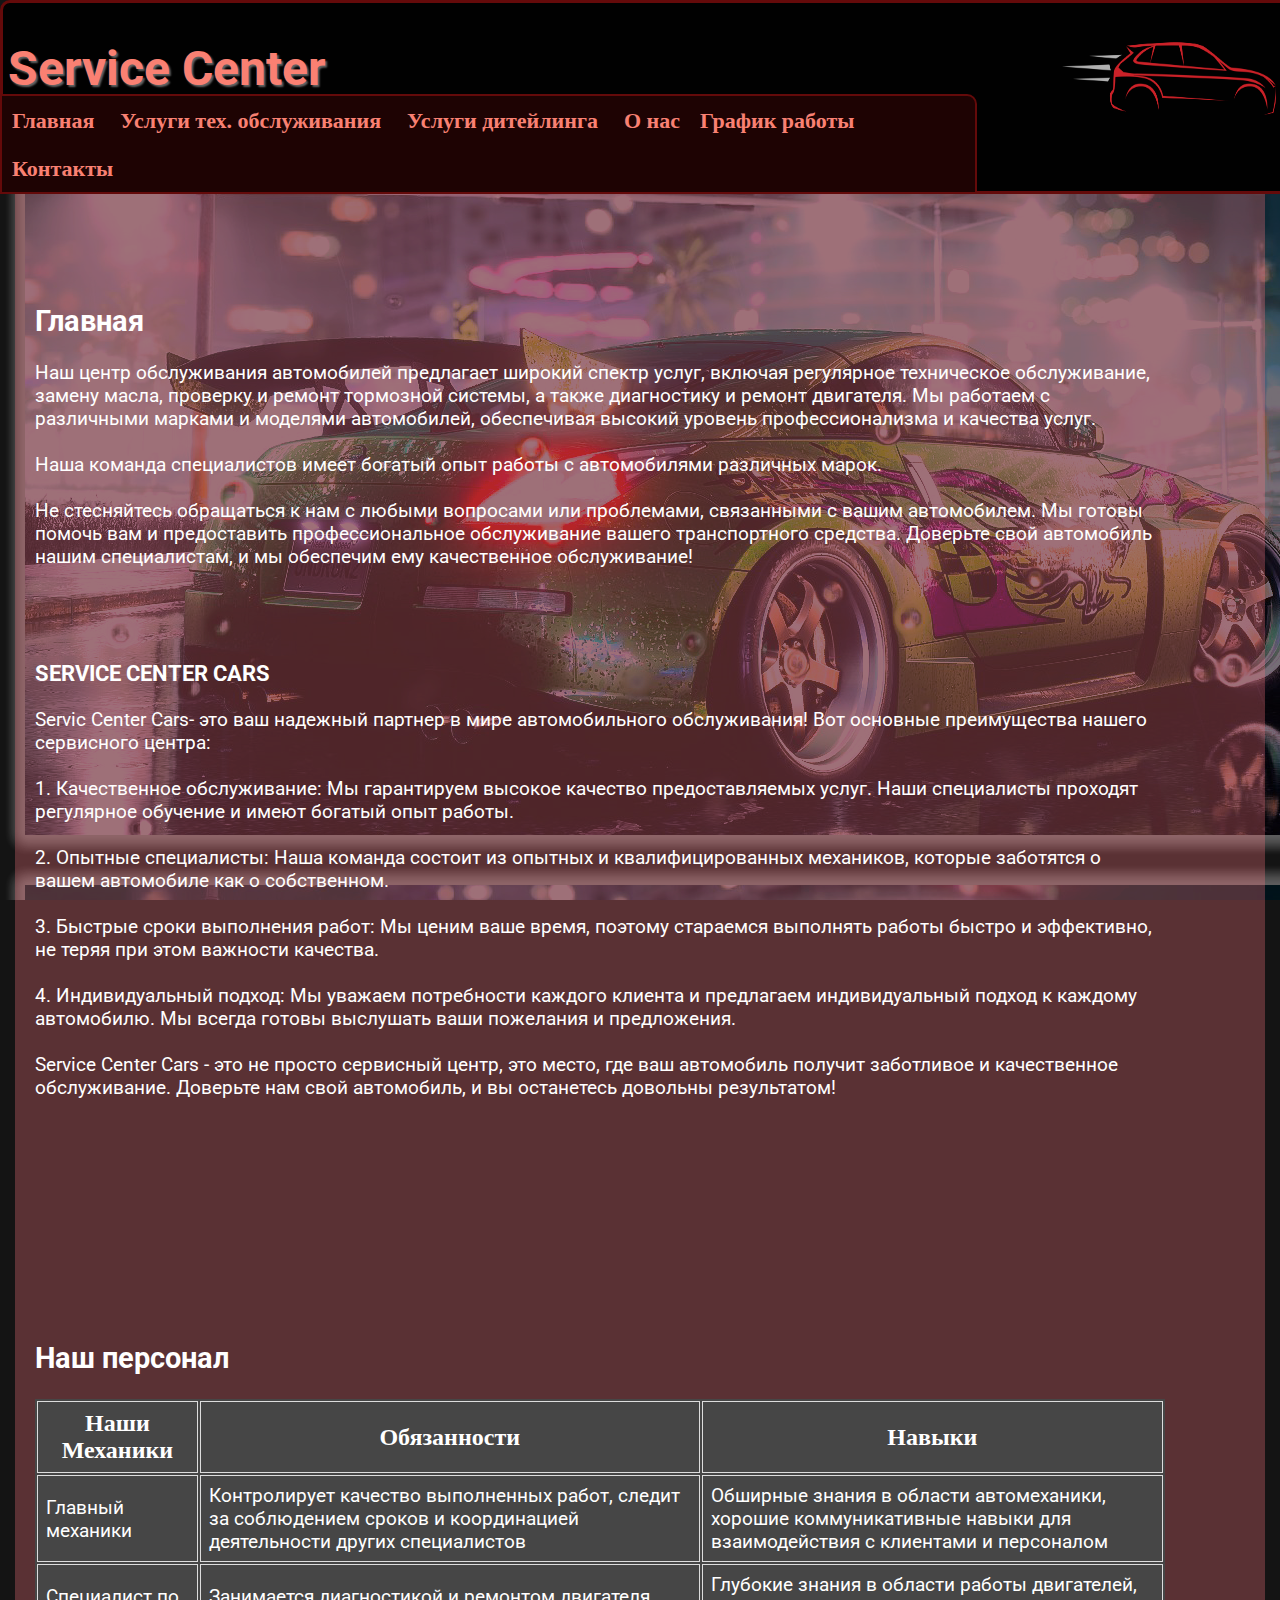
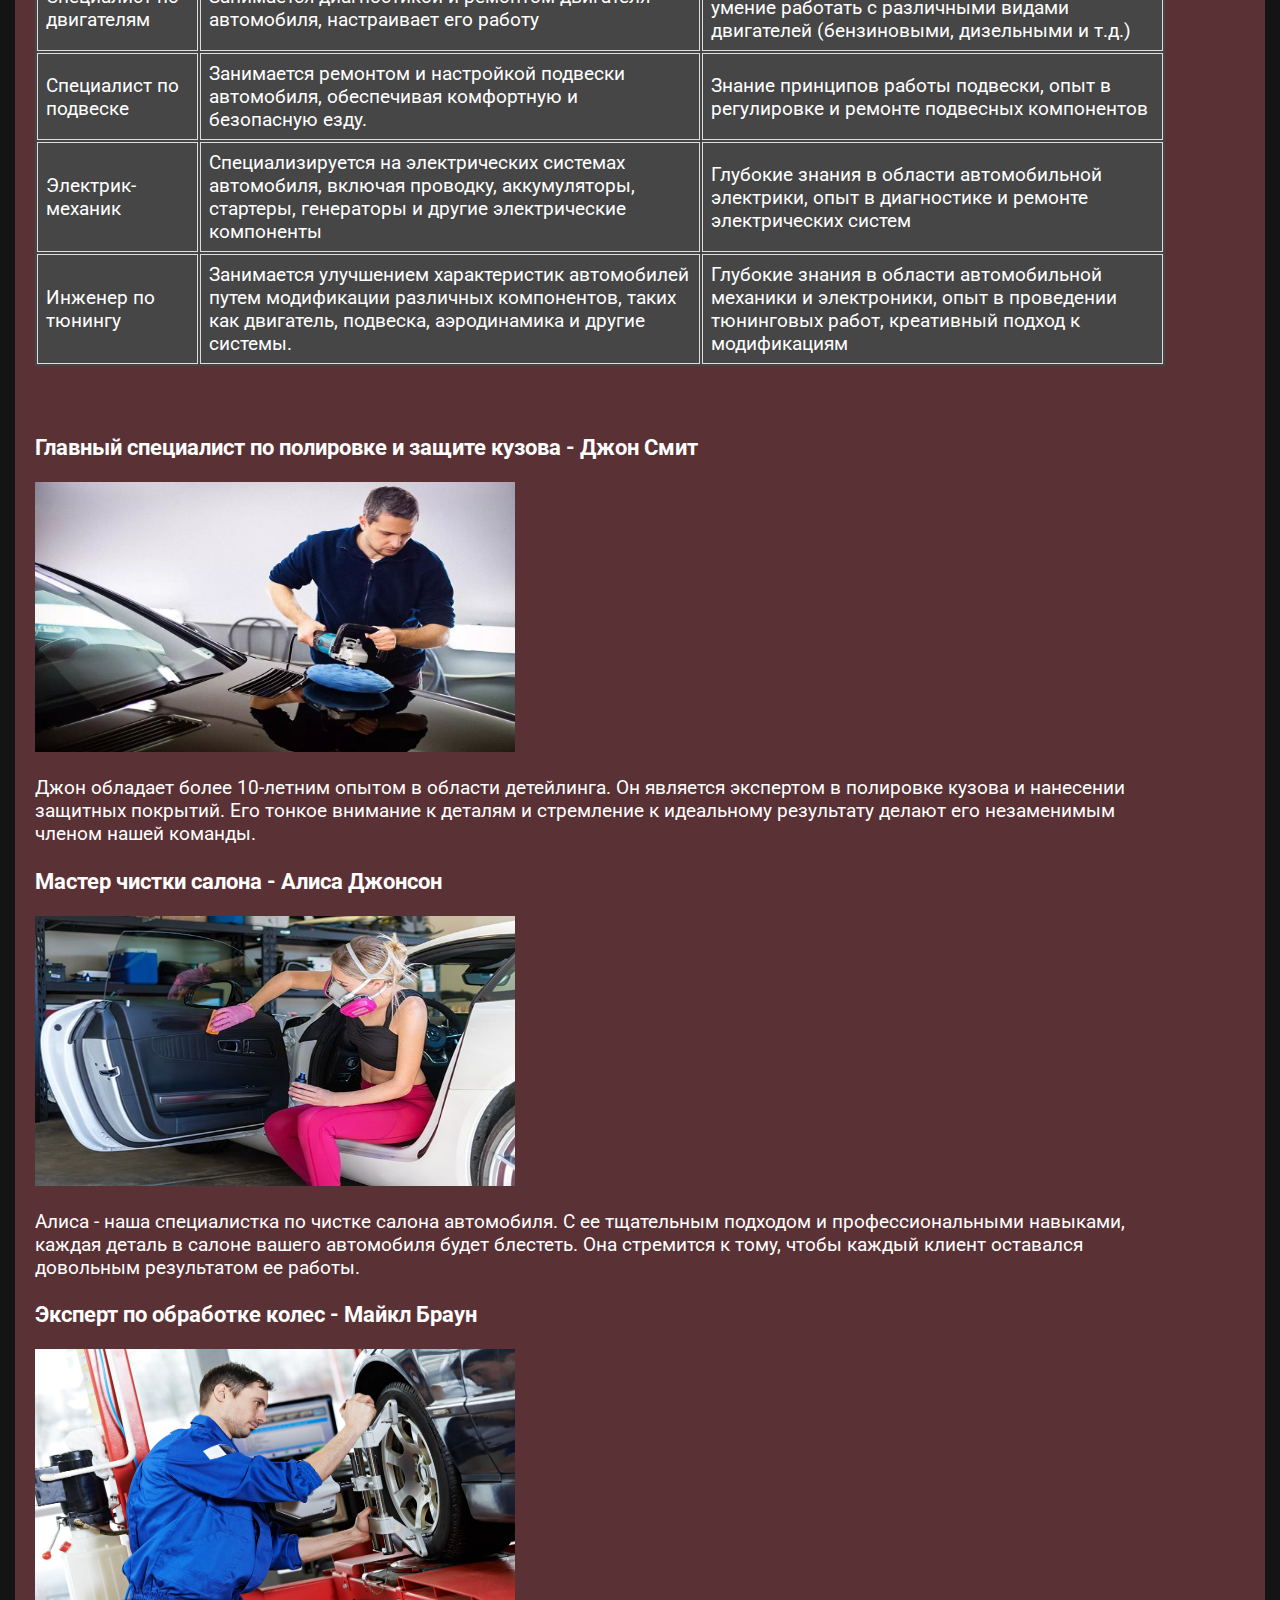
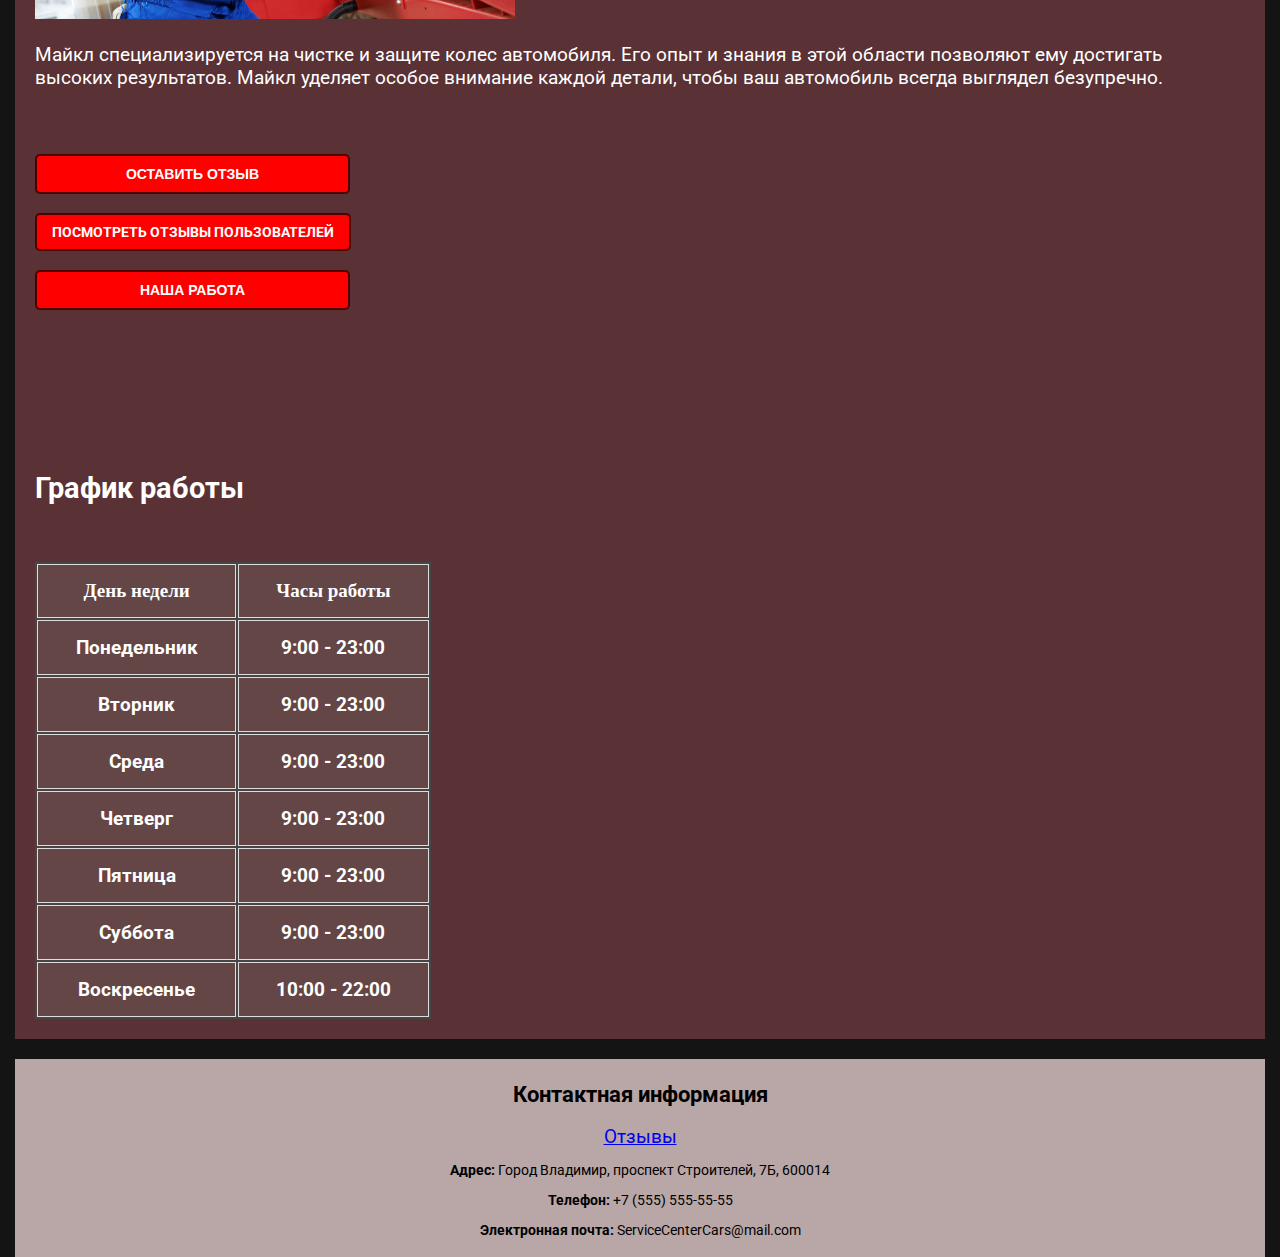
<file: INDEX.html>
<!DOCTYPE html>
<html lang="en">
<head>
    <meta charset="UTF-8">
    <meta name="viewport" content="width=device-width, initial-scale=1.0">
    <title>Центр Обслуживания авто</title>
    <link rel="stylesheet" href="https://fonts.googleapis.com/css2?family=Roboto&display=swap">
    <link rel="stylesheet" type="text/css" href="styles.css">
</head>
	<body class = "body">
	    <header class="header">
	        <h1>Service Center Cars</h1>
                <img src="1.png" width="230" height="132" class="logo">
	    
<nav class="menu">
        	<ul class="nav">
            	<li class="nav-item"><a href="#section1" class="nav-link">Главная</a>
            	</li>
            	<li class="nav-item"><a href="TO.html" class="nav-link">Услуги тех. обслуживания</a>
            	</li>
            	<li class="nav-item"><a href="detailing.html" class="nav-link">Услуги дитейлинга</a>
            	</li>
		<li class="nav-item"><a href="#section4" class="nav-link">О нас</a>
		<li class="nav-item"><a href="#section5" class="nav-link">График работы</a>
		<li class="nav-item"><a href="#section6" class="nav-link">Контакты</a>
        	</ul>
    	</nav>

	   </header>
<main class="main-content">
	<article>
		<section id="section1" class="custom-section">
<br><br><br><br><br><br><br>
   			 <h2>Главная</h2>
   				<p>Наш центр обслуживания автомобилей предлагает широкий спектр услуг, включая регулярное техническое обслуживание, замену масла, проверку и ремонт тормозной системы, а также диагностику и ремонт двигателя. Мы работаем с различными марками и моделями автомобилей, обеспечивая высокий уровень профессионализма и качества услуг.<br>
<br>
Наша команда специалистов имеет богатый опыт работы с автомобилями различных марок.<br>
<br>
Не стесняйтесь обращаться к нам с любыми вопросами или проблемами, связанными с вашим автомобилем. Мы готовы помочь вам и предоставить профессиональное обслуживание вашего транспортного средства. Доверьте свой автомобиль нашим специалистам, и мы обеспечим ему качественное обслуживание!<br>
<br>
<br><br>
<h3>SERVICE CENTER CARS</h3> 
Servic Center Cars- это ваш надежный партнер в мире автомобильного обслуживания! Вот основные преимущества нашего сервисного центра:<br>
<br>
1. Качественное обслуживание: Мы гарантируем высокое качество предоставляемых услуг. Наши специалисты проходят регулярное обучение и имеют богатый опыт работы.<br><br>

2. Опытные специалисты: Наша команда состоит из опытных и квалифицированных механиков, которые заботятся о вашем автомобиле как о собственном.<br><br>

3. Быстрые сроки выполнения работ: Мы ценим ваше время, поэтому стараемся выполнять работы быстро и эффективно, не теряя при этом важности качества.<br><br>

4. Индивидуальный подход: Мы уважаем потребности каждого клиента и предлагаем индивидуальный подход к каждому автомобилю. Мы всегда готовы выслушать ваши пожелания и предложения.<br><br>

Service Center Cars - это не просто сервисный центр, это место, где ваш автомобиль получит заботливое и качественное обслуживание. Доверьте нам свой автомобиль, и вы останетесь довольны результатом! 
<p>
		</section>
	</article>
 		<section id="section4" class="custom-section">
<br><br><br><br><br><br><br>
<h2>Наш персонал</h2>
            <table>
    <caption></caption>
    <thead>
        <tr>
            <th onclick="highlightColumn('table2', 0)">Наши Механики<br></th>
            <th onclick="highlightColumn('table2', 1)">Обязанности<br></th>
            <th onclick="highlightColumn('table2', 2)">Навыки<br></th>
        </tr>
    </thead>
    <tbody>
        <tr>
            <td>Главный механики</td>
            <td>Контролирует качество выполненных работ, следит за соблюдением сроков и координацией деятельности других специалистов</td>
            <td>Обширные знания в области автомеханики, хорошие коммуникативные навыки для взаимодействия с клиентами и персоналом</td>
        </tr>
        <tr>
            <td>Специалист по двигателям</td>
            <td>Занимается диагностикой и ремонтом двигателя автомобиля, настраивает его работу</td>
            <td>Глубокие знания в области работы двигателей, умение работать с различными видами двигателей (бензиновыми, дизельными и т.д.)</td>
        </tr>
        <tr>
            <td>Специалист по подвеске</td>
            <td>Занимается ремонтом и настройкой подвески автомобиля, обеспечивая комфортную и безопасную езду.</td>
            <td>Знание принципов работы подвески, опыт в регулировке и ремонте подвесных компонентов</td>
        </tr>
        <tr>
            <td>Электрик-механик</td>
            <td>Специализируется на электрических системах автомобиля, включая проводку, аккумуляторы, стартеры, генераторы и другие электрические компоненты</td>
            <td>Глубокие знания в области автомобильной электрики, опыт в диагностике и ремонте электрических систем</td>
        </tr>
        <tr>
            <td>Инженер по тюнингу</td>
            <td>Занимается улучшением характеристик автомобилей путем модификации различных компонентов, таких как двигатель, подвеска, аэродинамика и другие системы.</td>
            <td>Глубокие знания в области автомобильной механики и электроники, опыт в проведении тюнинговых работ, креативный подход к модификациям</td>
        </tr>
    </tbody>
</table>
<br><br>

  <h3>Главный специалист по полировке и защите кузова - Джон Смит</h3>
<div class="team-member">
    <div class="image-container">
        <img src="Джон Смит.webp" alt="Джон Смит" width="480" height="270">
    </div>

    <p>
        Джон обладает более 10-летним опытом в области детейлинга. Он является экспертом в полировке кузова и нанесении защитных покрытий. Его тонкое внимание к деталям и стремление к идеальному результату делают его незаменимым членом нашей команды.
    </p>
</div>

        <h3>Мастер чистки салона - Алиса Джонсон</h3>
<div class="team-member">
    <div class="image-container">
        <img src="Алиса Джонсон.jpg" alt="Алиса Джонсон" width="480" height="270">
    </div>
    <p>
        Алиса - наша специалистка по чистке салона автомобиля. С ее тщательным подходом и профессиональными навыками, каждая деталь в салоне вашего автомобиля будет блестеть. Она стремится к тому, чтобы каждый клиент оставался довольным результатом ее работы.
    </p>
</div>

        <h3>Эксперт по обработке колес - Майкл Браун</h3>
<div class="team-member">
    <div class="image-container">
        <img src="Майкл Браун.jpg" alt="Майкл Браун" width="480" height="270">
    </div>
    <p>

        Майкл специализируется на чистке и защите колес автомобиля. Его опыт и знания в этой области позволяют ему достигать высоких результатов. Майкл уделяет особое внимание каждой детали, чтобы ваш автомобиль всегда выглядел безупречно.
    </p>
</div>

	</article>

<br><br>
<aside id="moveableElement">
    <button id="openFormButton" class="button-link">ОСТАВИТЬ ОТЗЫВ</button>

    <div id="overlay">
        <div id="formContainer">
            <button id="closeFormButton">Закрыть</button>
		<form method="post" action="data.php">
		    <input type="text" name="name" placeholder="Ваше Имя" />
		    <input type="email" name="email" placeholder="Email" /><br><br>
		    <textarea name="feedback" placeholder="Отзыв"></textarea><br>
		    <button type="submit">Отправить</button>
		</form>
        </div>
    </div>
	 
	</aside>	

<aside>
<p><a href="read_data.php" class="button-link2">ПОСМОТРЕТЬ ОТЗЫВЫ ПОЛЬЗОВАТЕЛЕЙ</a></p>
</aside>

<aside id="moveableElement">
            <button id="openGalleryButton" class="button-link">НАША РАБОТА</button>

    <div id="galleryOverlay">
        <div id="galleryContainer">
      <button id="closeGalleryButton">Закрыть</button>
            <div class="gallery">
                <img src="ГЛ_2.jpg" width="750" height="500">
                <img src="ГЛ_2.1.jpg" width="750" height="500">
                <img src="ГЛ_2.2.jpg" width="750" height="500">
                <img src="ГЛ_2.3.jpg" width="750" height="500">
                <img src="ГЛ_2.4.jpg" width="750" height="500">
                <img src="ГЛ_2.5.jpg" width="750" height="500">
         	<img src="KR_2.webp" width="750" height="500">
       	        <img src="KR_1.webp" width="750" height="500">
  	        <img src="KR_3.webp" width="750" height="500">
   	        <img src="KR_4.webp" width="750" height="500">
 	        <img src="D_3.jpg" width="750" height="500">
   	       <img src="D_4.webp" width="750" height="500">
            </div>
        </div>
    </div>

    <script>

var galleryContainer = document.getElementById('galleryContainer');
var closeGalleryButton = document.getElementById('closeGalleryButton');

galleryContainer.addEventListener('scroll', function() {
    closeGalleryButton.style.top = galleryContainer.scrollTop + 10 + 'px';
});
        document.getElementById("openGalleryButton").addEventListener("click", function() {
            document.getElementById("galleryOverlay").style.display = "block";
        });

        document.getElementById("closeGalleryButton").addEventListener("click", function() {
            document.getElementById("galleryOverlay").style.display = "none";
        });

        document.getElementById('openFormButton').addEventListener('click', function() {
            document.getElementById('formContainer').classList.remove('hidden');
        });
    </script>

</aside>
	<article>

        <section id="section5">
<br><br><br><br><br><br>
            <h2>График работы</h2>
            <table class="last">
    <thead>
        <tr>
            <th>День недели</th>
            <th>Часы работы</th>
        </tr>
    </thead>
    <tbody>
        <tr>
            <td>Понедельник</td>
            <td>9:00 - 23:00</td>
        </tr>
        <tr>
            <td>Вторник</td>
            <td>9:00 - 23:00</td>
        </tr>
	<tr>
            <td>Среда</td>
            <td>9:00 - 23:00</td>
        </tr>
	<tr>
            <td>Четверг</td>
            <td>9:00 - 23:00</td>
        </tr>
	<tr>
            <td>Пятница</td>
            <td>9:00 - 23:00</td>
        </tr>
	<tr>
            <td>Суббота</td>
            <td>9:00 - 23:00</td>
        </tr>
	<tr>
            <td>Воскресенье</td>
            <td>10:00 - 22:00</td>
        </tr>
      </tbody>
</table>
        </section>
	</article>


    	</main>
<script src="script4_1.01.js"></script>

	<footer>
	    <section id="section6" class="footer-section">
	        <h2 class="footer-heading">Контактная информация</h2>
                <a href="read_data.php" class="button-link3">Отзывы</a>
	        <p class="footer-content"><strong>Адрес:</strong> Город Владимир, проспект Строителей, 7Б, 600014</p>
	        <p class="footer-content"><strong>Телефон:</strong> +7 (555) 555-55-55</p>
	        <p class="footer-content"><strong>Электронная почта:</strong> ServiceCenterCars@mail.com      </p>
	    </section>
	</footer>

</body>
</html>
</file>
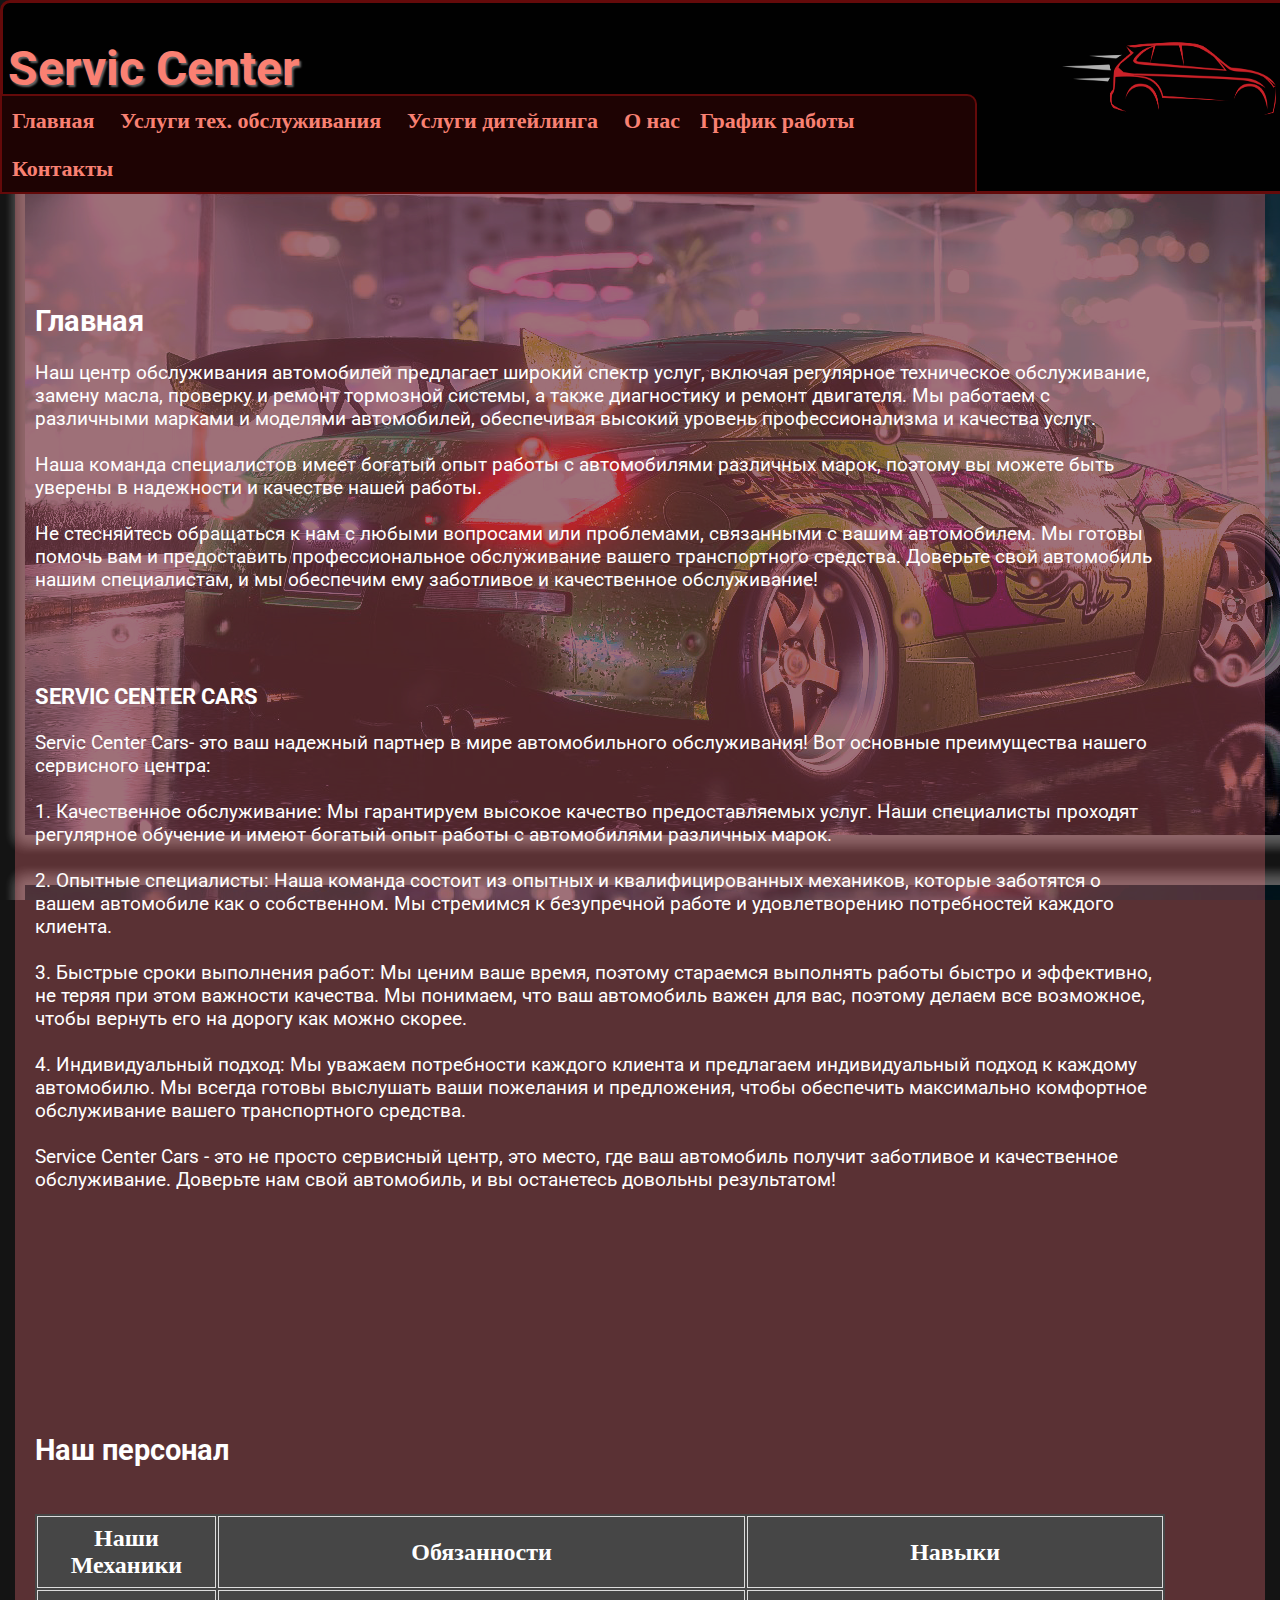
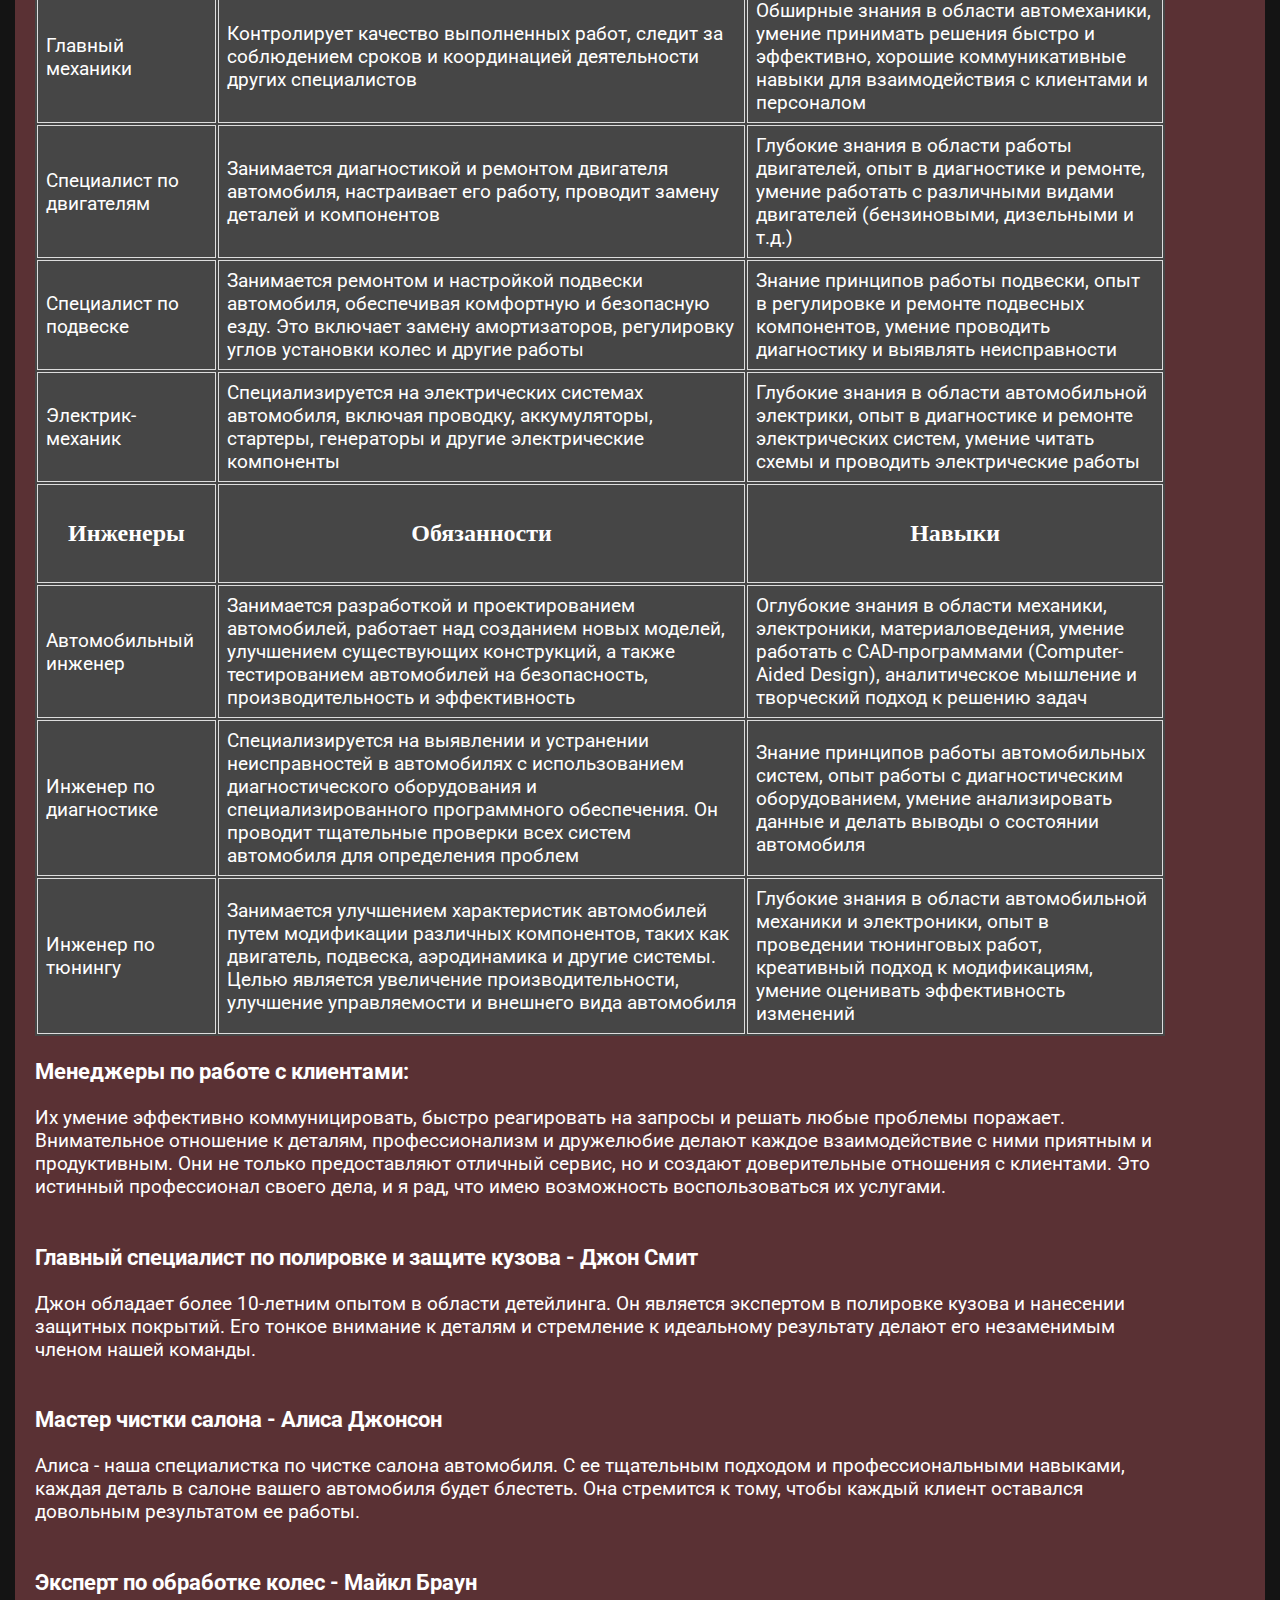
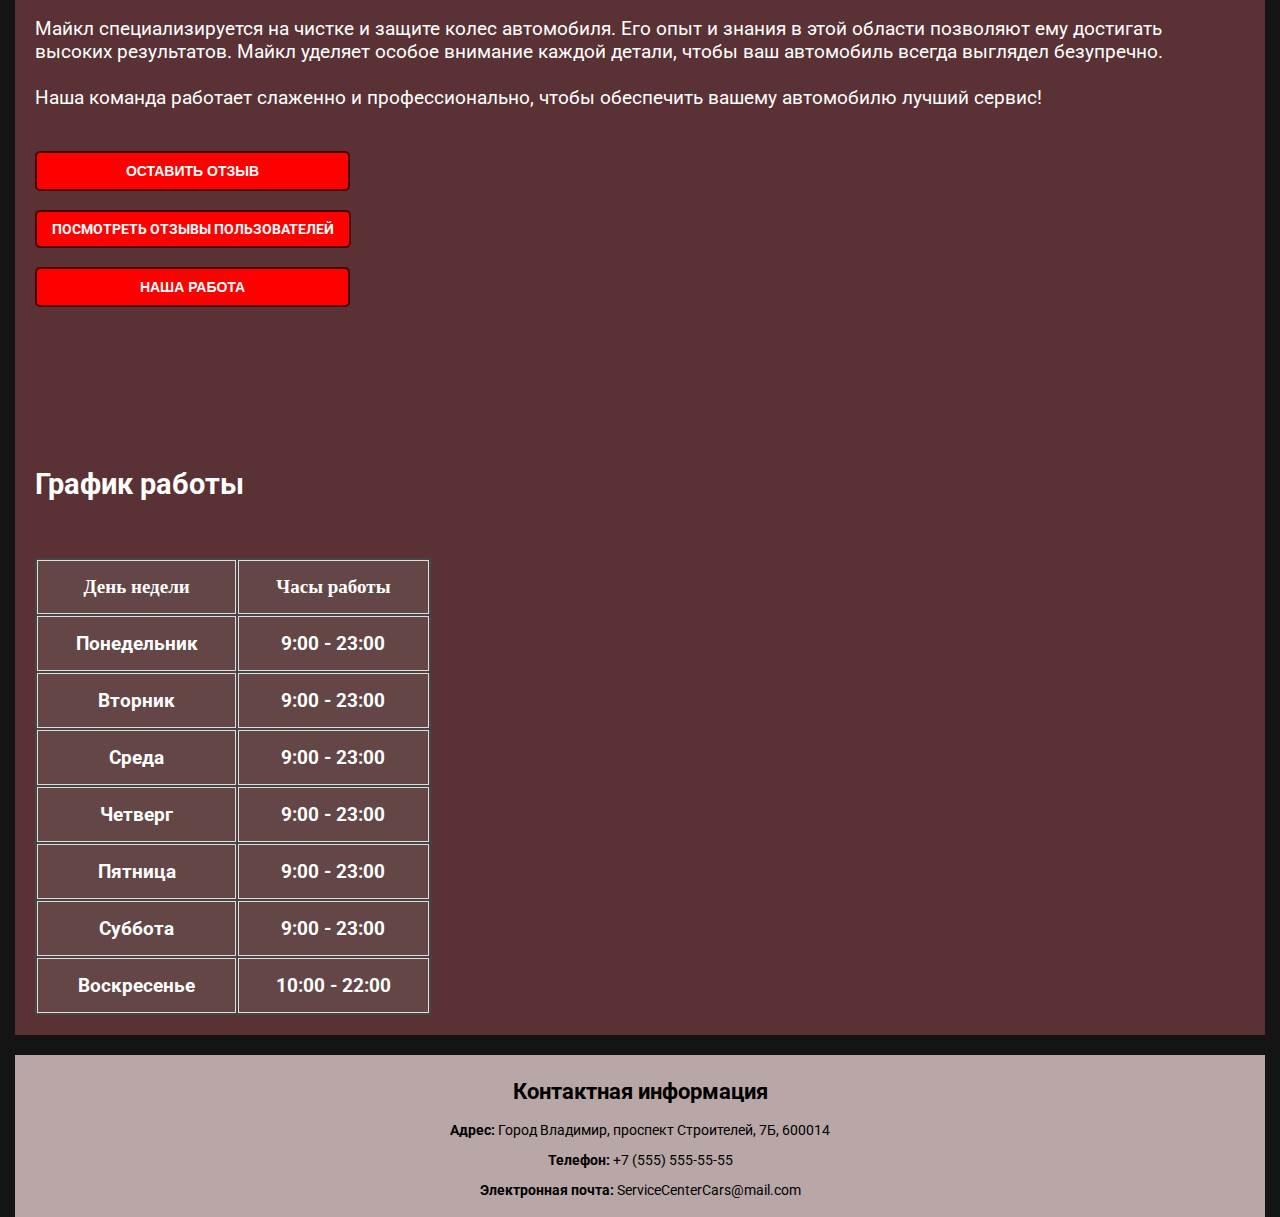
<file: index.html>
<!DOCTYPE html>
<html lang="en">
<head>
    <meta charset="UTF-8">
    <meta name="viewport" content="width=device-width, initial-scale=1.0">
    <title>Центр Обслуживания авто</title>
    <link rel="stylesheet" href="https://fonts.googleapis.com/css2?family=Roboto&display=swap">
    <link rel="stylesheet" type="text/css" href="styles.css">
</head>
	<body class = "body">
	    <header class="header">
	        <h1>Servic Center Cars</h1>
                <img src="1.png" width="230" height="132" class="logo">
	    
<nav class="menu">
        	<ul class="nav">
            	<li class="nav-item"><a href="#section1" class="nav-link">Главная</a>
            	</li>
            	<li class="nav-item"><a href="TO.html" class="nav-link">Услуги тех. обслуживания</a>
            	</li>
            	<li class="nav-item"><a href="detailing.html" class="nav-link">Услуги дитейлинга</a>
            	</li>
		<li class="nav-item"><a href="#section4" class="nav-link">О нас</a>
		<li class="nav-item"><a href="#section5" class="nav-link">График работы</a>
		<li class="nav-item"><a href="#section6" class="nav-link">Контакты</a>
        	</ul>
    	</nav>

	   </header>
<main class="main-content">
	<article>
		<section id="section1" class="custom-section">
<br><br><br><br><br><br><br>
   			 <h2>Главная</h2>
   				<p>Наш центр обслуживания автомобилей предлагает широкий спектр услуг, включая регулярное техническое обслуживание, замену масла, проверку и ремонт тормозной системы, а также диагностику и ремонт двигателя. Мы работаем с различными марками и моделями автомобилей, обеспечивая высокий уровень профессионализма и качества услуг.<br>
<br>
Наша команда специалистов имеет богатый опыт работы с автомобилями различных марок, поэтому вы можете быть уверены в надежности и качестве нашей работы.<br>
<br>
Не стесняйтесь обращаться к нам с любыми вопросами или проблемами, связанными с вашим автомобилем. Мы готовы помочь вам и предоставить профессиональное обслуживание вашего транспортного средства. Доверьте свой автомобиль нашим специалистам, и мы обеспечим ему заботливое и качественное обслуживание!<br>
<br>
<br><br>
<h3>SERVIC CENTER CARS</h3> 
Servic Center Cars- это ваш надежный партнер в мире автомобильного обслуживания! Вот основные преимущества нашего сервисного центра:<br>
<br>
1. Качественное обслуживание: Мы гарантируем высокое качество предоставляемых услуг. Наши специалисты проходят регулярное обучение и имеют богатый опыт работы с автомобилями различных марок.<br><br>

2. Опытные специалисты: Наша команда состоит из опытных и квалифицированных механиков, которые заботятся о вашем автомобиле как о собственном. Мы стремимся к безупречной работе и удовлетворению потребностей каждого клиента.<br><br>

3. Быстрые сроки выполнения работ: Мы ценим ваше время, поэтому стараемся выполнять работы быстро и эффективно, не теряя при этом важности качества. Мы понимаем, что ваш автомобиль важен для вас, поэтому делаем все возможное, чтобы вернуть его на дорогу как можно скорее.<br><br>

4. Индивидуальный подход: Мы уважаем потребности каждого клиента и предлагаем индивидуальный подход к каждому автомобилю. Мы всегда готовы выслушать ваши пожелания и предложения, чтобы обеспечить максимально комфортное обслуживание вашего транспортного средства.<br><br>

Service Center Cars - это не просто сервисный центр, это место, где ваш автомобиль получит заботливое и качественное обслуживание. Доверьте нам свой автомобиль, и вы останетесь довольны результатом! 
<p>
		</section>
	</article>
 		<section id="section4" class="custom-section">
<br><br><br><br><br><br><br>
<h2>Наш персонал</h2>
            <table>
    <caption></caption>
    <thead>
        <tr>
            <th onclick="highlightColumn('table2', 0)">Наши Механики<br></th>
            <th onclick="highlightColumn('table2', 1)">Обязанности<br></th>
            <th onclick="highlightColumn('table2', 2)">Навыки<br></th>
        </tr>
    </thead>
    <tbody>
        <tr>
            <td>Главный механики</td>
            <td>Контролирует качество выполненных работ, следит за соблюдением сроков и координацией деятельности других специалистов</td>
            <td>Обширные знания в области автомеханики, умение принимать решения быстро и эффективно, хорошие коммуникативные навыки для взаимодействия с клиентами и персоналом</td>
        </tr>
        <tr>
            <td>Специалист по двигателям</td>
            <td>Занимается диагностикой и ремонтом двигателя автомобиля, настраивает его работу, проводит замену деталей и компонентов</td>
            <td>Глубокие знания в области работы двигателей, опыт в диагностике и ремонте, умение работать с различными видами двигателей (бензиновыми, дизельными и т.д.)</td>
        </tr>
        <tr>
            <td>Специалист по подвеске</td>
            <td>Занимается ремонтом и настройкой подвески автомобиля, обеспечивая комфортную и безопасную езду. Это включает замену амортизаторов, регулировку углов установки колес и другие работы</td>
            <td>Знание принципов работы подвески, опыт в регулировке и ремонте подвесных компонентов, умение проводить диагностику и выявлять неисправности</td>
        </tr>
        <tr>
            <td>Электрик-механик</td>
            <td>Специализируется на электрических системах автомобиля, включая проводку, аккумуляторы, стартеры, генераторы и другие электрические компоненты</td>
            <td>Глубокие знания в области автомобильной электрики, опыт в диагностике и ремонте электрических систем, умение читать схемы и проводить электрические работы</td>
        </tr>
    </tbody>
<br>
    <thead>
        <tr>
            <th onclick="highlightColumn('table2', 0)"><br>Инженеры<br><br></th>
            <th onclick="highlightColumn('table2', 1)"><br>Обязанности<br><br></th>
            <th onclick="highlightColumn('table2', 2)"><br>Навыки<br><br></th>
        </tr>
    </thead>
		    <tbody>
        <tr>
            <td>Автомобильный инженер</td>
            <td>Занимается разработкой и проектированием автомобилей, работает над созданием новых моделей, улучшением существующих конструкций, а также тестированием автомобилей на безопасность, производительность и эффективность</td>
            <td>Оглубокие знания в области механики, электроники, материаловедения, умение работать с CAD-программами (Computer-Aided Design), аналитическое мышление и творческий подход к решению задач</td>
        </tr>
        <tr>
            <td>Инженер по диагностике</td>
            <td>Специализируется на выявлении и устранении неисправностей в автомобилях с использованием диагностического оборудования и специализированного программного обеспечения. Он проводит тщательные проверки всех систем автомобиля для определения проблем</td>
            <td>Знание принципов работы автомобильных систем, опыт работы с диагностическим оборудованием, умение анализировать данные и делать выводы о состоянии автомобиля</td>
        </tr>
        <tr>
            <td>Инженер по тюнингу</td>
            <td>Занимается улучшением характеристик автомобилей путем модификации различных компонентов, таких как двигатель, подвеска, аэродинамика и другие системы. Целью является увеличение производительности, улучшение управляемости и внешнего вида автомобиля</td>
            <td>Глубокие знания в области автомобильной механики и электроники, опыт в проведении тюнинговых работ, креативный подход к модификациям, умение оценивать эффективность изменений</td>
        </tr>
    </tbody>
</table>
  

<h3> Менеджеры по работе с клиентами:</h3>
Их умение эффективно коммуницировать, быстро реагировать на запросы и решать любые проблемы поражает. Внимательное отношение к деталям, профессионализм и дружелюбие делают каждое взаимодействие с ними приятным и продуктивным. Они не только предоставляют отличный сервис, но и создают доверительные отношения с клиентами. Это истинный профессионал своего дела, и я рад, что имею возможность воспользоваться их услугами.<br><br>

<h3>Главный специалист по полировке и защите кузова - Джон Смит</h3>
Джон обладает более 10-летним опытом в области детейлинга. Он является экспертом в полировке кузова и нанесении защитных покрытий. Его тонкое внимание к деталям и стремление к идеальному результату делают его незаменимым членом нашей команды.<br>
<br>
<h3>Мастер чистки салона - Алиса Джонсон</h3>
Алиса - наша специалистка по чистке салона автомобиля. С ее тщательным подходом и профессиональными навыками, каждая деталь в салоне вашего автомобиля будет блестеть. Она стремится к тому, чтобы каждый клиент оставался довольным результатом ее работы.<br>
<br>
<h3>Эксперт по обработке колес - Майкл Браун </h3>
Майкл специализируется на чистке и защите колес автомобиля. Его опыт и знания в этой области позволяют ему достигать высоких результатов. Майкл уделяет особое внимание каждой детали, чтобы ваш автомобиль всегда выглядел безупречно.<br>
<br>
Наша команда работает слаженно и профессионально, чтобы обеспечить вашему автомобилю лучший сервис!<br><br>
<p>
	</article>

<aside id="moveableElement">
    <button id="openFormButton" class="button-link">ОСТАВИТЬ ОТЗЫВ</button>

    <div id="overlay">
        <div id="formContainer">
            <button id="closeFormButton">Закрыть</button>
		<form method="post" action="data.php">
		    <input type="text" name="name" placeholder="Ваше Имя" />
		    <input type="email" name="email" placeholder="Email" /><br><br>
		    <textarea name="feedback" placeholder="Отзыв"></textarea><br>
		    <button type="submit">Отправить</button>
		</form>
        </div>
    </div>
	 
	</aside>	

<aside>
<p><a href="read_data.php" class="button-link2">ПОСМОТРЕТЬ ОТЗЫВЫ ПОЛЬЗОВАТЕЛЕЙ</a></p>
</aside>

<aside id="moveableElement">
            <button id="openGalleryButton" class="button-link">НАША РАБОТА</button>

    <div id="galleryOverlay">
        <div id="galleryContainer">
      <button id="closeGalleryButton">Закрыть</button>
            <div class="gallery">
                <img src="ГЛ_2.jpg" width="750" height="500">
                <img src="ГЛ_2.1.jpg" width="750" height="500">
                <img src="ГЛ_2.2.jpg" width="750" height="500">
                <img src="ГЛ_2.3.jpg" width="750" height="500">
                <img src="ГЛ_2.4.jpg" width="750" height="500">
                <img src="ГЛ_2.5.jpg" width="750" height="500">
         	<img src="KR_2.webp" width="750" height="500">
       	        <img src="KR_1.webp" width="750" height="500">
  	        <img src="KR_3.webp" width="750" height="500">
   	        <img src="KR_4.webp" width="750" height="500">
 	        <img src="D_3.jpg" width="750" height="500">
   	       <img src="D_4.webp" width="750" height="500">
            </div>
        </div>
    </div>

    <script>

var galleryContainer = document.getElementById('galleryContainer');
var closeGalleryButton = document.getElementById('closeGalleryButton');

galleryContainer.addEventListener('scroll', function() {
    closeGalleryButton.style.top = galleryContainer.scrollTop + 10 + 'px';
});
        document.getElementById("openGalleryButton").addEventListener("click", function() {
            document.getElementById("galleryOverlay").style.display = "block";
        });

        document.getElementById("closeGalleryButton").addEventListener("click", function() {
            document.getElementById("galleryOverlay").style.display = "none";
        });

        document.getElementById('openFormButton').addEventListener('click', function() {
            document.getElementById('formContainer').classList.remove('hidden');
        });
    </script>

</aside>
	<article>

        <section id="section5">
<br><br><br><br><br><br>
            <h2>График работы</h2>
            <table class="last">
    <thead>
        <tr>
            <th>День недели</th>
            <th>Часы работы</th>
        </tr>
    </thead>
    <tbody>
        <tr>
            <td>Понедельник</td>
            <td>9:00 - 23:00</td>
        </tr>
        <tr>
            <td>Вторник</td>
            <td>9:00 - 23:00</td>
        </tr>
	<tr>
            <td>Среда</td>
            <td>9:00 - 23:00</td>
        </tr>
	<tr>
            <td>Четверг</td>
            <td>9:00 - 23:00</td>
        </tr>
	<tr>
            <td>Пятница</td>
            <td>9:00 - 23:00</td>
        </tr>
	<tr>
            <td>Суббота</td>
            <td>9:00 - 23:00</td>
        </tr>
	<tr>
            <td>Воскресенье</td>
            <td>10:00 - 22:00</td>
        </tr>
      </tbody>
</table>
        </section>
	</article>


    	</main>
<script src="script4_1.01.js"></script>

	<footer>
	    <section id="section6" class="footer-section">
	        <h2 class="footer-heading">Контактная информация</h2>
	        <p class="footer-content"><strong>Адрес:</strong> Город Владимир, проспект Строителей, 7Б, 600014</p>
	        <p class="footer-content"><strong>Телефон:</strong> +7 (555) 555-55-55</p>
	        <p class="footer-content"><strong>Электронная почта:</strong> ServiceCenterCars@mail.com</p>
	    </section>
	</footer>

</body>
</html>
</file>
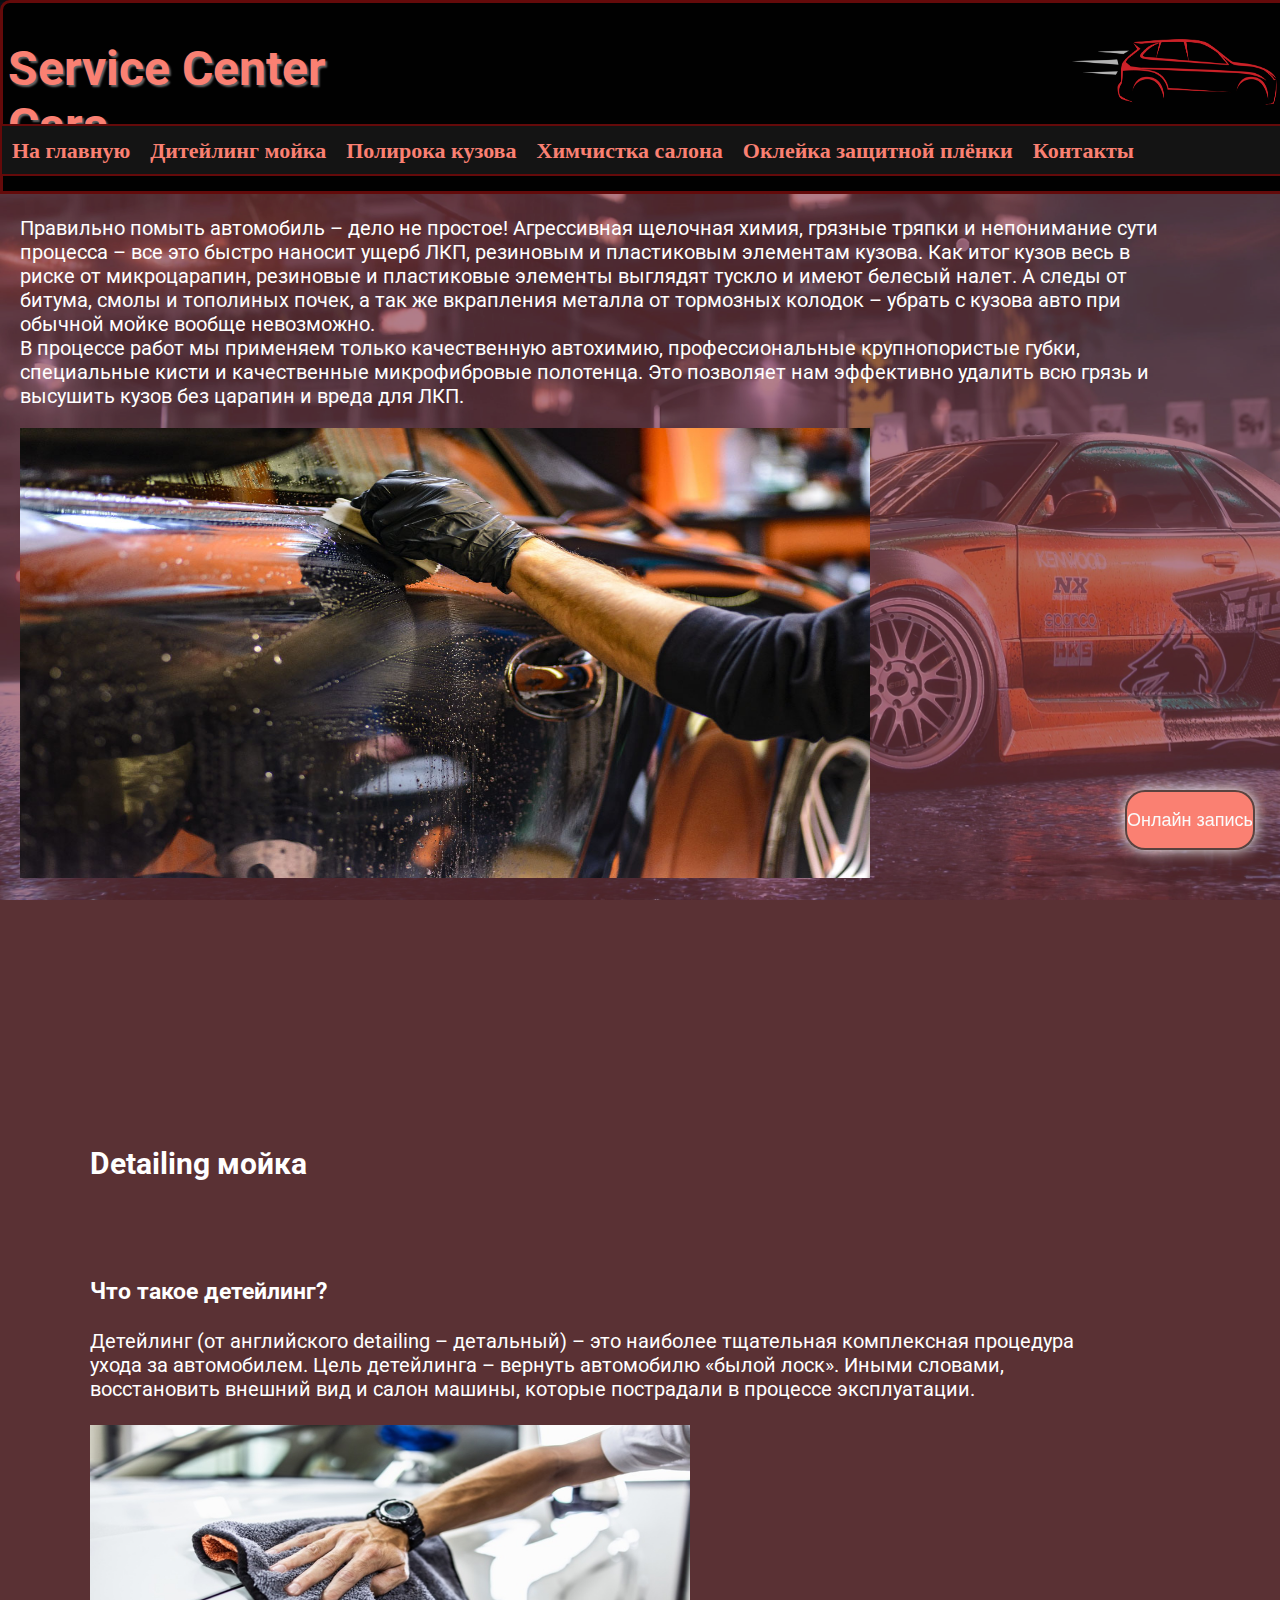
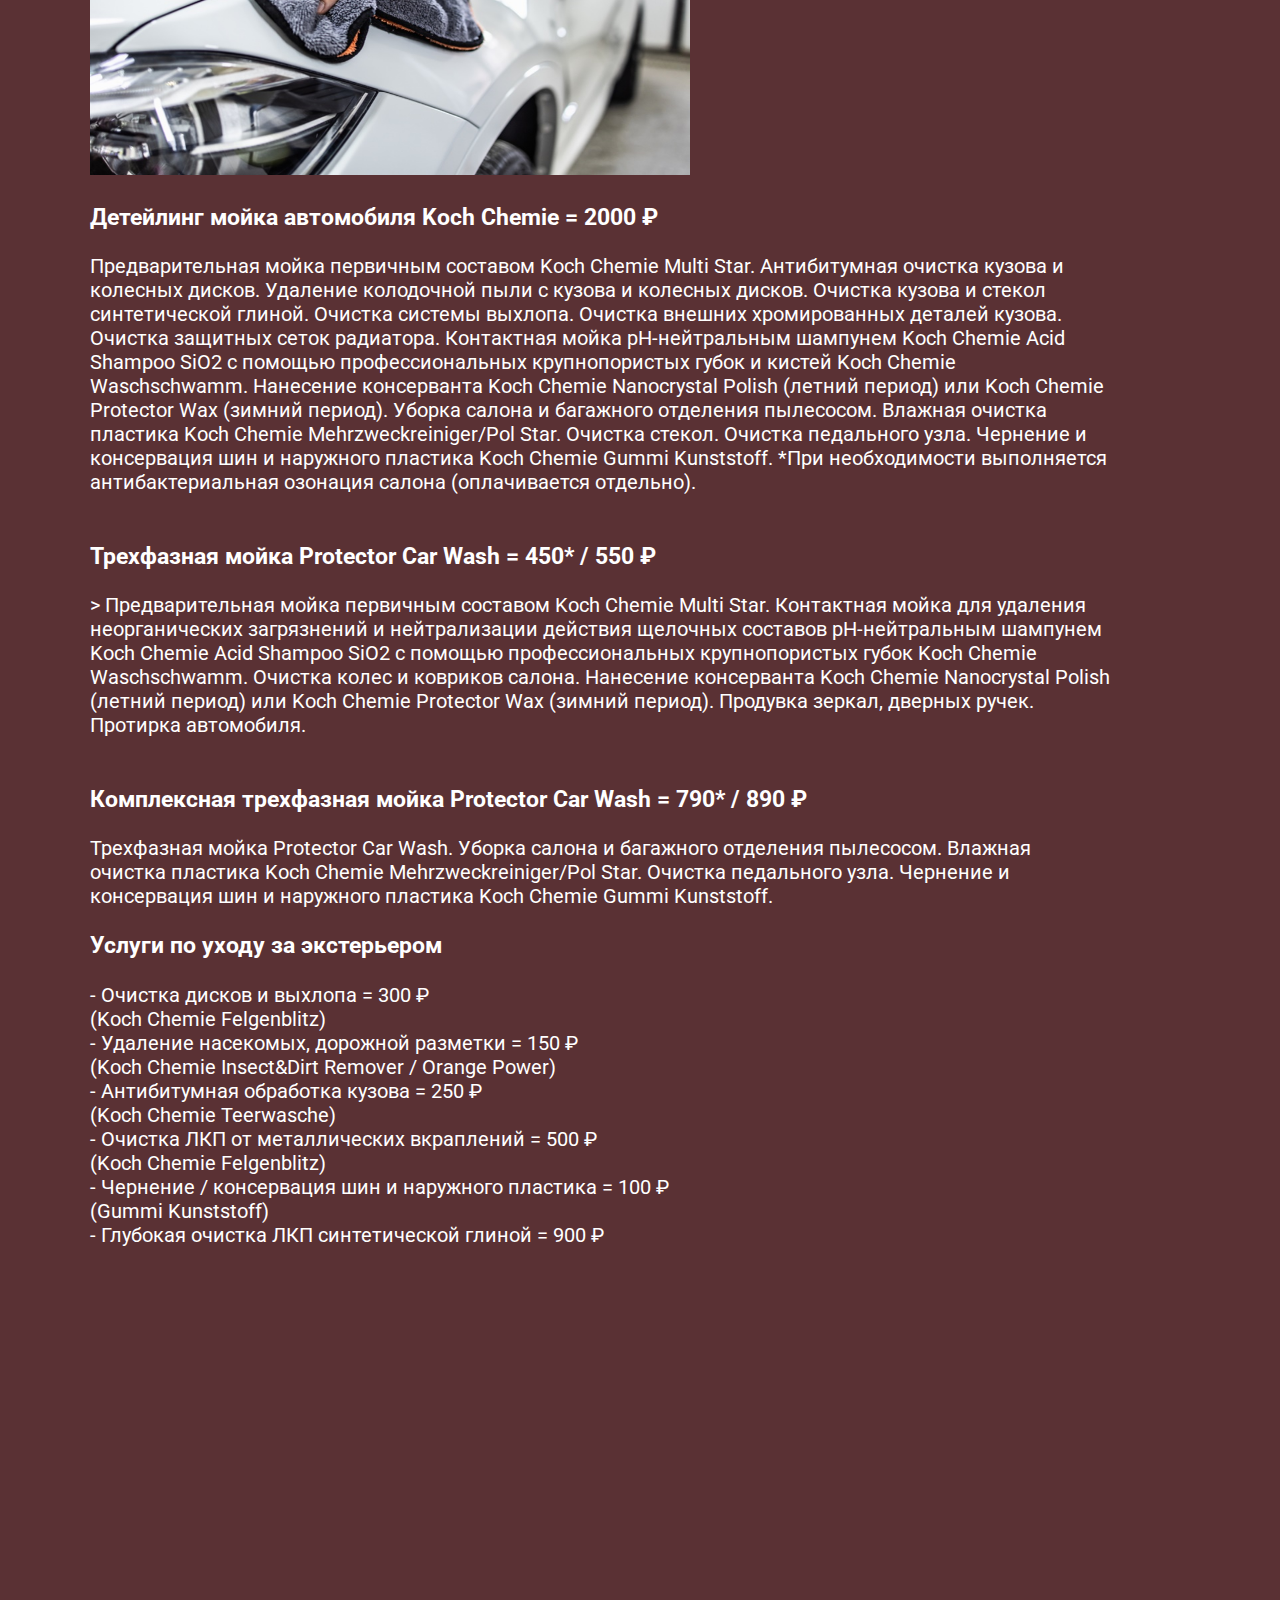
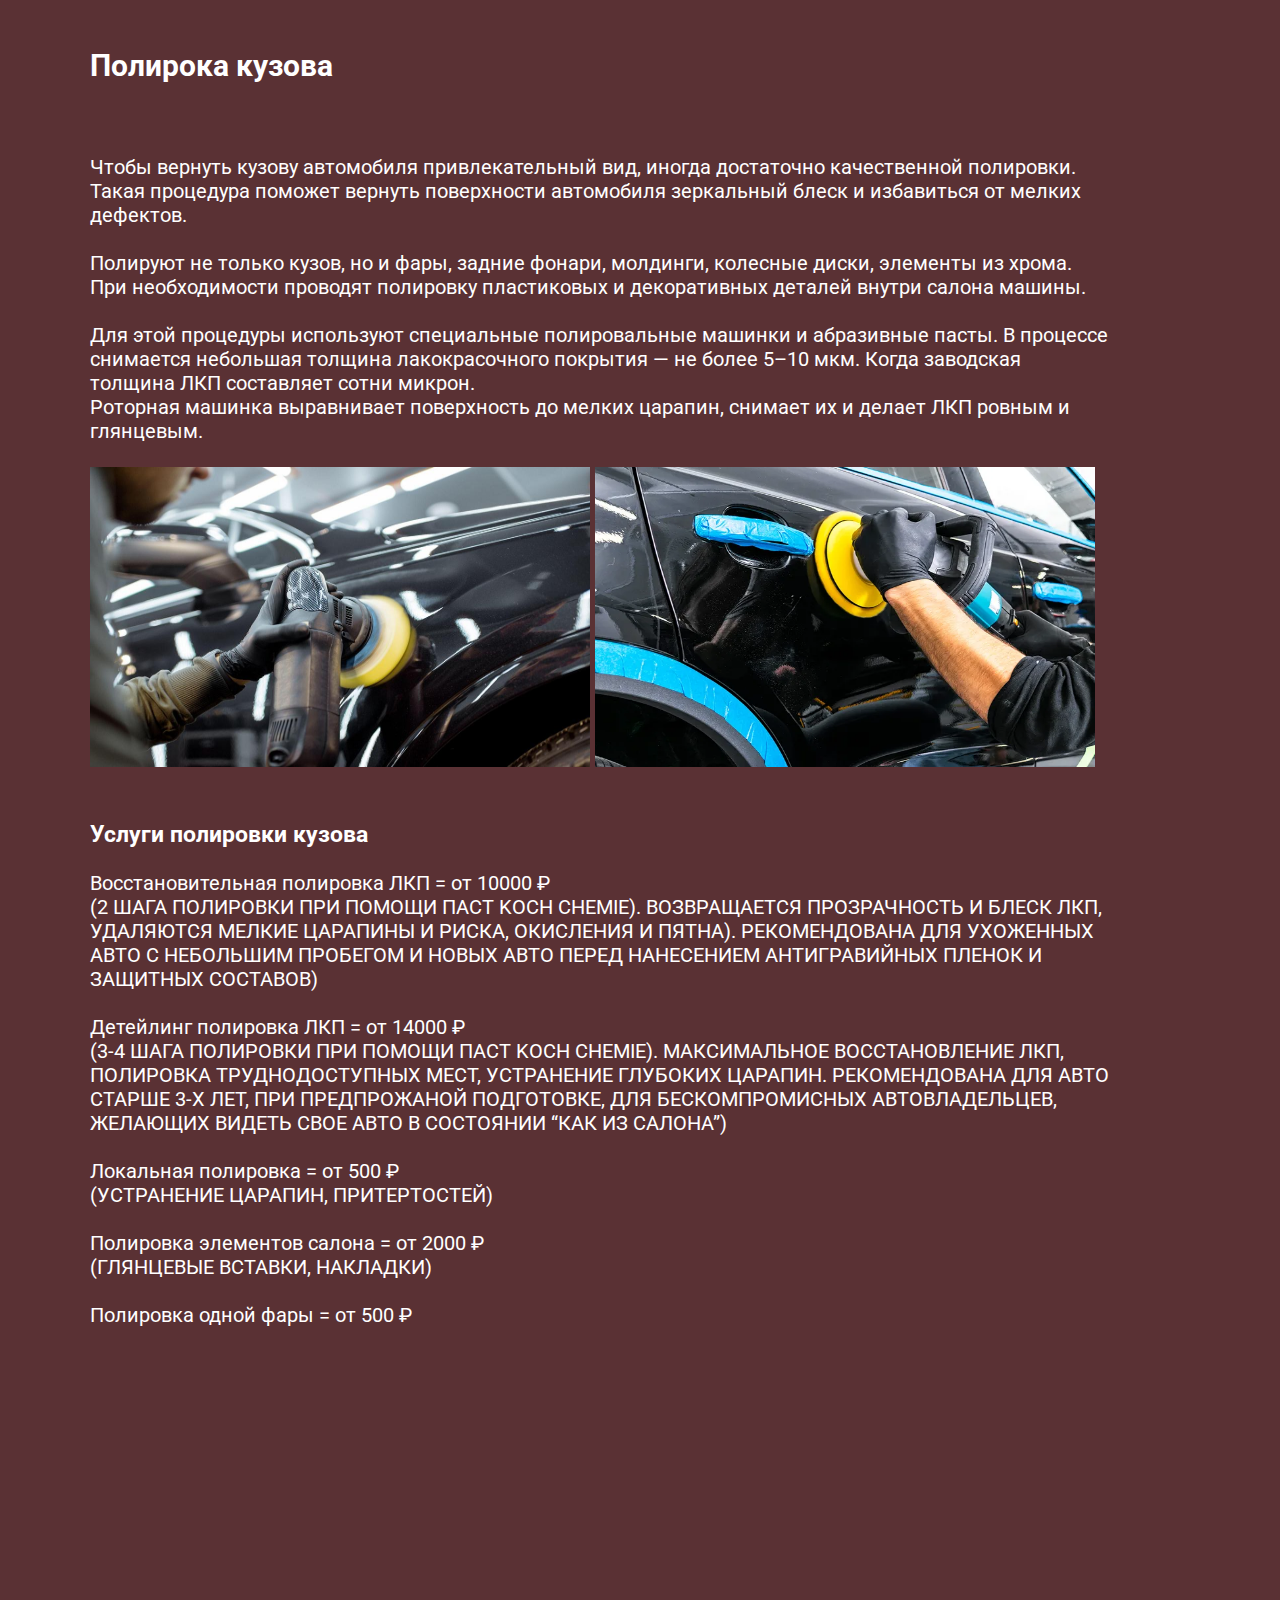
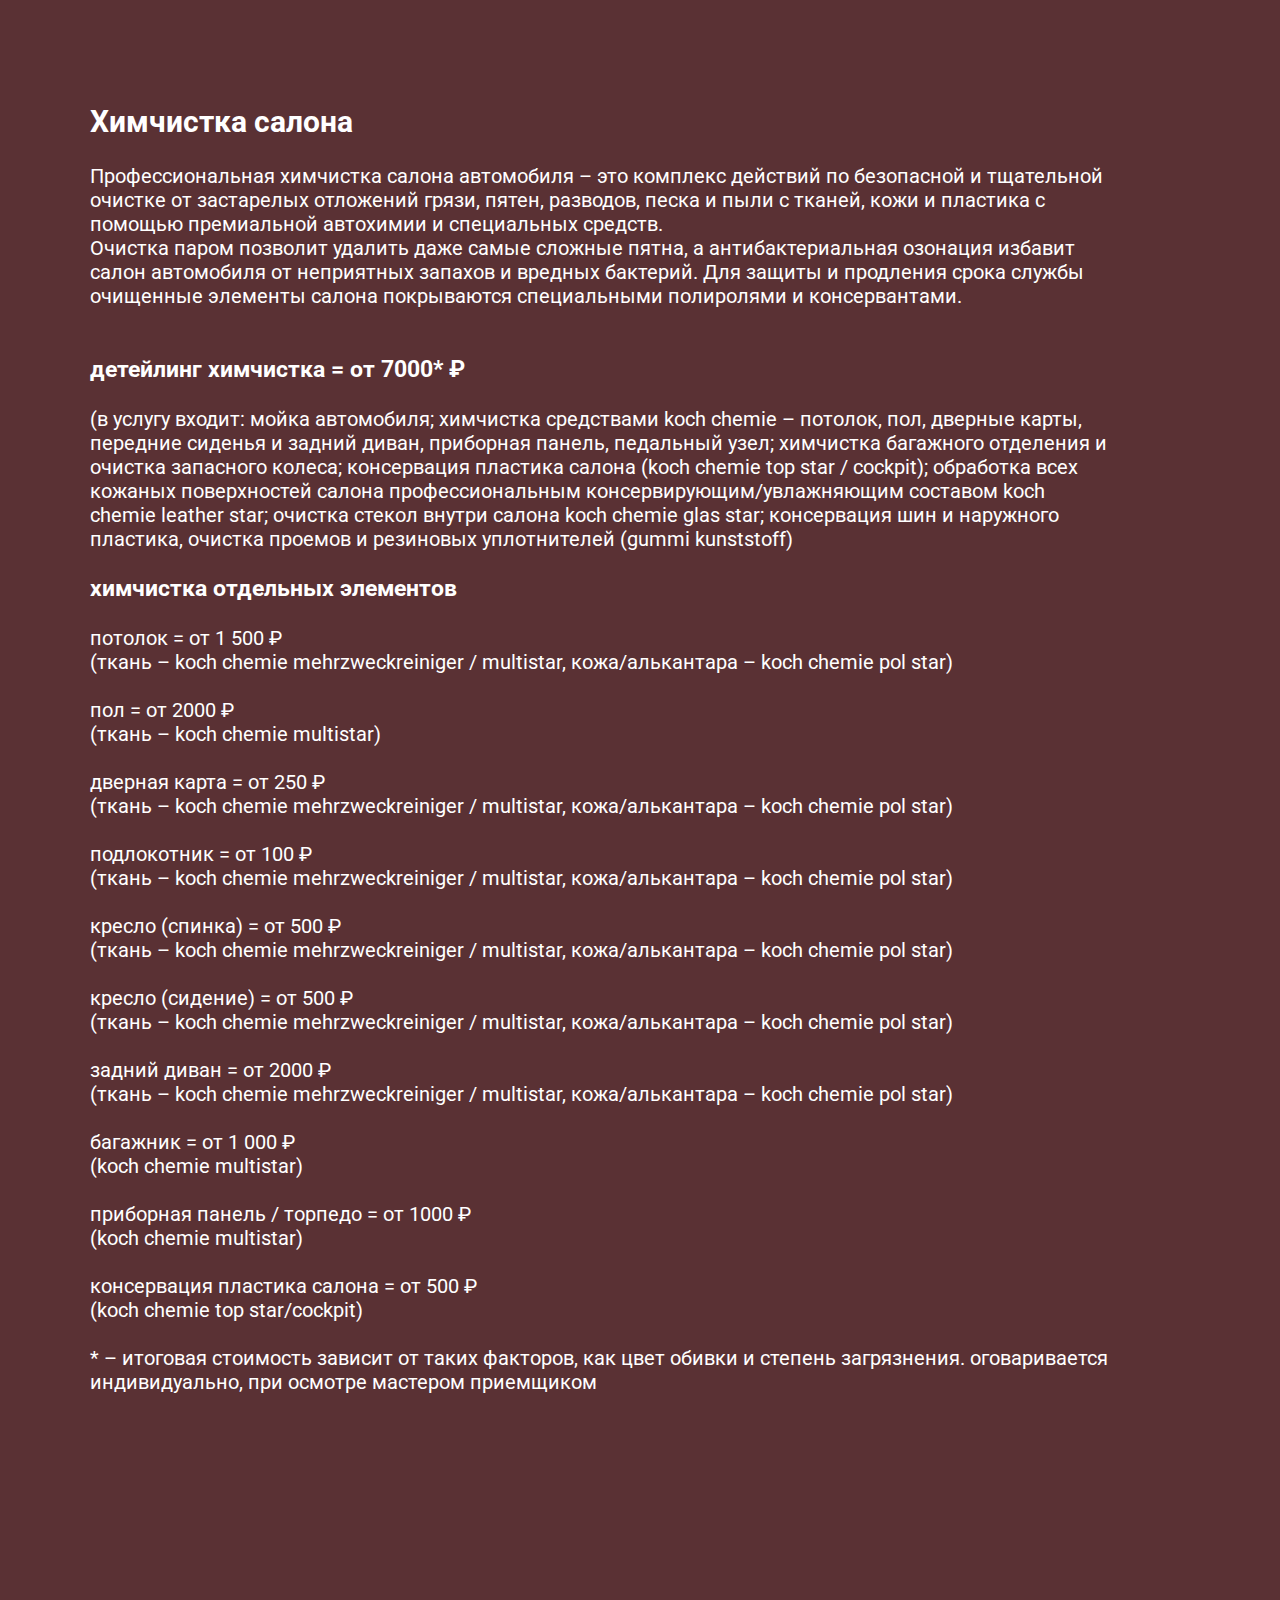
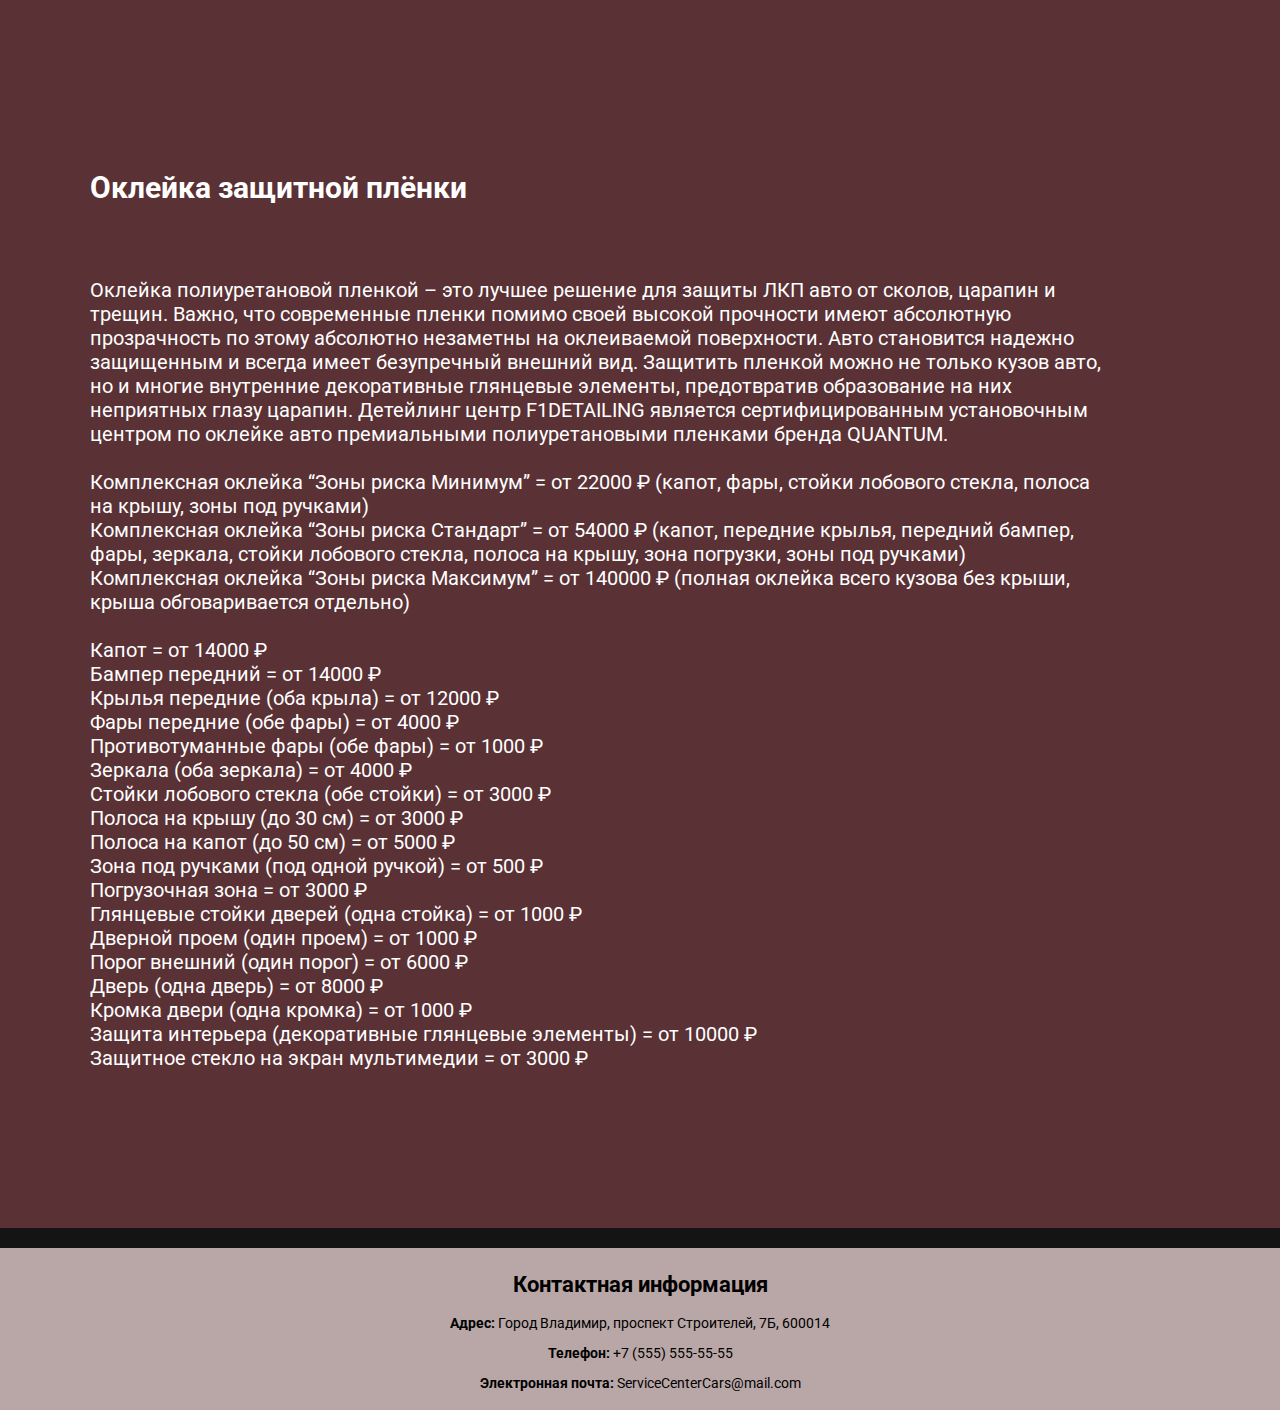
<file: detailing.html>
<!DOCTYPE html>
<html lang="en">
<head>
    <meta charset="UTF-8">
    <meta name="viewport" content="width=device-width, initial-scale=1.0">
    <title>Центр Обслуживания авто</title>
    <link rel="stylesheet" href="https://fonts.googleapis.com/css2?family=Roboto&display=swap">
    <link rel="stylesheet" type="text/css" href="styles_1.css">
</head>
	<body class = "body">
	    <header class="header">
	        <h1>Service Center Cars</h1>
                <img src="1.png" alt="Логотип" width="220" height="120" class="logo">
	    
<nav class="menu">
        	<ul class="nav">
            	<li class="nav-item"><a href="index.html" class="nav-link">На главную</a>
            	<li class="nav-item"><a href="#section1" class="nav-link">Дитейлинг мойка</a>
            	<li class="nav-item"><a href="#section2" class="nav-link">Полирока кузова</a>
		<li class="nav-item"><a href="#section3" class="nav-link">Химчистка салона</a>
		<li class="nav-item"><a href="#section4" class="nav-link">Оклейка защитной плёнки</a>
		<li class="nav-item"><a href="#section5" class="nav-link">Контакты</a>
        	</ul>
    	</nav>

	   </header>

<main class="main-content">
	<article>
<br><br><br><br>
<p>Правильно помыть автомобиль – дело не простое! Агрессивная щелочная химия, грязные тряпки и непонимание сути процесса – все это быстро наносит ущерб ЛКП, резиновым и пластиковым элементам кузова. Как итог кузов весь в риске от микроцарапин, резиновые и пластиковые элементы выглядят тускло и имеют белесый налет. А следы от битума, смолы и тополиных почек, а так же вкрапления металла от тормозных колодок – убрать с кузова авто при обычной мойке вообще невозможно.<br>
В процессе работ мы применяем только качественную автохимию, профессиональные крупнопористые губки, специальные кисти и качественные микрофибровые полотенца. Это позволяет нам эффективно удалить всю грязь и высушить кузов без царапин и вреда для ЛКП.<br>
</p>
<img src="D_2.jpg" alt="работа по кузову" width="850" height="450">
		<section id="section1" class="custom-section">
<br><br><br><br><br><br><br>
   			 <h2>Detailing мойка</h2><br><br>
				<h3>Что такое детейлинг?</h3>

<p>Детейлинг (от английского detailing – детальный) – это наиболее тщательная комплексная процедура ухода за автомобилем. Цель детейлинга – вернуть автомобилю «былой лоск». Иными словами, восстановить внешний вид и салон машины, которые пострадали в процессе эксплуатации.<br><br>
<img src="D_1.jpg" alt="Работа Микрофиброй" width="600" height="350">
<br>
<h3>Детейлинг мойка автомобиля Koch Chemie = 2000 ₽</h3>
Предварительная мойка первичным составом Koch Chemie Multi Star. Антибитумная очистка кузова и колесных дисков. Удаление колодочной пыли с кузова и колесных дисков. Очистка кузова и стекол синтетической глиной. Очистка системы выхлопа. Очистка внешних хромированных деталей кузова. Очистка защитных сеток радиатора. Контактная мойка рН-нейтральным шампунем Koch Chemie Acid Shampoo SiO2 с помощью профессиональных крупнопористых губок и кистей Koch Chemie Waschschwamm. Нанесение консерванта Koch Chemie Nanocrystal Polish (летний период) или Koch Chemie Protector Wax (зимний период). Уборка салона и багажного отделения пылесосом. Влажная очистка пластика Koch Chemie Mehrzweckreiniger/Pol Star. Очистка стекол. Очистка педального узла. Чернение и консервация шин и наружного пластика Koch Chemie Gummi Kunststoff.
*При необходимости выполняется антибактериальная озонация салона (оплачивается отдельно).<br><br>
<h3>Трехфазная мойка Protector Car Wash = 450* / 550 ₽</h3>>
Предварительная мойка первичным составом Koch Chemie Multi Star. Контактная мойка для удаления неорганических загрязнений и нейтрализации действия щелочных составов рН-нейтральным шампунем Koch Chemie Acid Shampoo SiO2 с помощью профессиональных крупнопористых губок Koch Chemie Waschschwamm. Очистка колес и ковриков салона. Нанесение консерванта Koch Chemie Nanocrystal Polish (летний период) или Koch Chemie Protector Wax (зимний период). Продувка зеркал, дверных ручек. Протирка автомобиля.<br><br>
<h3>Комплексная трехфазная мойка Protector Car Wash = 790* / 890 ₽</h3>
Трехфазная мойка Protector Car Wash. Уборка салона и багажного отделения пылесосом. Влажная очистка пластика Koch Chemie Mehrzweckreiniger/Pol Star. Очистка педального узла. Чернение и консервация шин и наружного пластика Koch Chemie Gummi Kunststoff.<br>
<h3>Услуги по уходу за экстерьером<br></h3>
- Очистка дисков и выхлопа = 300 ₽<br>
(Koch Chemie Felgenblitz)<br>
- Удаление насекомых, дорожной разметки = 150 ₽<br>
(Koch Chemie Insect&Dirt Remover / Orange Power)<br>
- Антибитумная обработка кузова = 250 ₽<br>
(Koch Chemie Teerwasche)<br>
- Очистка ЛКП от металлических вкраплений = 500 ₽<br>
(Koch Chemie Felgenblitz)<br>
- Чернение / консервация шин и наружного пластика = 100 ₽<br>
(Gummi Kunststoff)<br>
- Глубокая очистка ЛКП синтетической глиной = 900 ₽<br><br><br>

</p>

		</section>
	</article>
	<article>
 		<section id="section2" class="custom-section">
<br><br><br><br><br><br><br>
<h2>Полирока кузова</h2>
<br><br>
Чтобы вернуть кузову автомобиля привлекательный вид, иногда достаточно качественной полировки. Такая процедура поможет вернуть поверхности автомобиля зеркальный блеск и избавиться от мелких дефектов.<br><br>
Полируют не только кузов, но и фары, задние фонари, молдинги, колесные диски, элементы из хрома. При необходимости проводят полировку пластиковых и декоративных деталей внутри салона машины.<br><br>
Для этой процедуры используют специальные полировальные машинки и абразивные пасты. В процессе снимается небольшая толщина лакокрасочного покрытия — не более 5–10 мкм. Когда заводская толщина ЛКП составляет сотни микрон.
<br>
Роторная машинка выравнивает поверхность до мелких царапин, снимает их и делает ЛКП ровным и глянцевым.<br><br>
<img src="D_3.jpg" alt="Изображение 1: Полировка крыла" width="500" height="300">
<img src="D_4.webp" alt="Изображение 2: Полировка двери" width="500" height="300"><br><br>

<h3>Услуги полировки кузова</h3>
Восстановительная полировка ЛКП = от 10000 ₽<br>
(2 ШАГА ПОЛИРОВКИ ПРИ ПОМОЩИ ПАСТ KOCH CHEMIE). ВОЗВРАЩАЕТСЯ ПРОЗРАЧНОСТЬ И БЛЕСК ЛКП, УДАЛЯЮТСЯ МЕЛКИЕ ЦАРАПИНЫ И РИСКА, ОКИСЛЕНИЯ И ПЯТНА). РЕКОМЕНДОВАНА ДЛЯ УХОЖЕННЫХ АВТО С НЕБОЛЬШИМ ПРОБЕГОМ И НОВЫХ АВТО ПЕРЕД НАНЕСЕНИЕМ АНТИГРАВИЙНЫХ ПЛЕНОК И ЗАЩИТНЫХ СОСТАВОВ)<br><br>
Детейлинг полировка ЛКП = от 14000 ₽<br>
(3-4 ШАГА ПОЛИРОВКИ ПРИ ПОМОЩИ ПАСТ KOCH CHEMIE). МАКСИМАЛЬНОЕ ВОССТАНОВЛЕНИЕ ЛКП, ПОЛИРОВКА ТРУДНОДОСТУПНЫХ МЕСТ, УСТРАНЕНИЕ ГЛУБОКИХ ЦАРАПИН. РЕКОМЕНДОВАНА ДЛЯ АВТО СТАРШЕ 3-Х ЛЕТ, ПРИ ПРЕДПРОЖАНОЙ ПОДГОТОВКЕ, ДЛЯ БЕСКОМПРОМИСНЫХ АВТОВЛАДЕЛЬЦЕВ, ЖЕЛАЮЩИХ ВИДЕТЬ СВОЕ АВТО В СОСТОЯНИИ “КАК ИЗ САЛОНА”)<br><br>
Локальная полировка = от 500 ₽<br>
(УСТРАНЕНИЕ ЦАРАПИН, ПРИТЕРТОСТЕЙ)<br><br>
Полировка элементов салона = от 2000 ₽<br>
(ГЛЯНЦЕВЫЕ ВСТАВКИ, НАКЛАДКИ)<br><br>
Полировка одной фары = от 500 ₽
<br><br>
<p>
</section>
	</article>

	<article>
	<section id="section3" class="custom-section">
<br><br><br><br><br><br><br>
<h2>Химчистка салона</h2>
Профессиональная химчистка салона автомобиля – это комплекс действий по безопасной и тщательной очистке от застарелых отложений грязи, пятен, разводов, песка и пыли с тканей, кожи и пластика с помощью премиальной автохимии и специальных средств.<br>

Очистка паром позволит удалить даже самые сложные пятна, а антибактериальная озонация избавит салон автомобиля от неприятных запахов и вредных бактерий.
Для защиты и продления срока службы очищенные элементы салона покрываются специальными полиролями и консервантами.<br><br>

<h3>детейлинг химчистка = от 7000* ₽</h3>
(в услугу входит: мойка автомобиля; химчистка средствами koch chemie – потолок, пол, дверные карты, передние сиденья и задний диван, приборная панель, педальный узел; химчистка багажного отделения и очистка запасного колеса; консервация пластика салона (koch chemie top star / cockpit); обработка всех кожаных поверхностей салона профессиональным консервирующим/увлажняющим составом koch chemie leather star; очистка стекол внутри салона koch chemie glas star; консервация шин и наружного пластика, очистка проемов и резиновых уплотнителей (gummi kunststoff)<br>
<h3>химчистка отдельных элементов</h3>
потолок = от 1 500 ₽<br>
(ткань – koch chemie mehrzweckreiniger / multistar, кожа/алькантара – koch chemie pol star)<br><br>
пол = от 2000 ₽<br>
(ткань – koch chemie multistar)<br><br>
дверная карта = от 250 ₽<br>
(ткань – koch chemie mehrzweckreiniger / multistar, кожа/алькантара – koch chemie pol star)<br><br>
подлокотник = от 100 ₽<br>
(ткань – koch chemie mehrzweckreiniger / multistar, кожа/алькантара – koch chemie pol star)<br><br>
кресло (спинка) = от 500 ₽<br>
(ткань – koch chemie mehrzweckreiniger / multistar, кожа/алькантара – koch chemie pol star)<br><br>
кресло (сидение) = от 500 ₽<br>
(ткань – koch chemie mehrzweckreiniger / multistar, кожа/алькантара – koch chemie pol star)<br><br>
задний диван = от 2000 ₽<br>
(ткань – koch chemie mehrzweckreiniger / multistar, кожа/алькантара – koch chemie pol star)<br><br>
багажник = от 1 000 ₽<br>
(koch chemie multistar)<br><br>
приборная панель / торпедо = от 1000 ₽<br>
(koch chemie multistar)<br><br>
консервация пластика салона = от 500 ₽<br>
(koch chemie top star/cockpit)<br><br>
* – итоговая стоимость зависит от таких факторов, как цвет обивки и степень загрязнения. оговаривается индивидуально, при осмотре мастером приемщиком<br><br>
<p>
		</section>
	</article>

<article>
 		<section id="section4" class="custom-section">
<br><br><br><br><br><br><br>
<h2>Оклейка защитной плёнки</h2>

<br><br>
Оклейка полиуретановой пленкой – это лучшее решение для защиты ЛКП авто от сколов, царапин и трещин. Важно, что современные пленки помимо своей высокой прочности имеют абсолютную прозрачность по этому абсолютно незаметны на оклеиваемой поверхности. Авто становится надежно защищенным и всегда имеет безупречный внешний вид. 
Защитить пленкой можно не только кузов авто, но и многие внутренние декоративные глянцевые элементы, предотвратив образование на них неприятных глазу царапин.
Детейлинг центр F1DETAILING является сертифицированным установочным центром по оклейке авто премиальными полиуретановыми пленками бренда QUANTUM.<br><br>

Комплексная оклейка “Зоны риска Минимум” = от 22000 ₽
(капот, фары, стойки лобового стекла, полоса на крышу, зоны под ручками)<br>
Комплексная оклейка “Зоны риска Стандарт” = от 54000 ₽
(капот, передние крылья, передний бампер, фары, зеркала, стойки лобового стекла, полоса на
крышу, зона погрузки, зоны под ручками)<br>
Комплексная оклейка “Зоны риска Максимум” = от 140000 ₽
(полная оклейка всего кузова без крыши, крыша обговаривается отдельно)<br><br>
Капот =  от 14000 ₽<br>
Бампер передний = от 14000 ₽<br>
Крылья передние (оба крыла) = от 12000 ₽<br>
Фары передние (обе фары) = от 4000 ₽<br>
Противотуманные фары (обе фары) = от 1000 ₽<br>
Зеркала (оба зеркала) = от 4000 ₽<br>
Стойки лобового стекла (обе стойки) = от 3000 ₽<br>
Полоса на крышу (до 30 см) = от 3000 ₽<br>
Полоса на капот (до 50 см) = от 5000 ₽<br>
Зона под ручками (под одной ручкой) = от 500 ₽<br>
Погрузочная зона = от 3000 ₽<br>
Глянцевые стойки дверей (одна стойка) = от 1000 ₽<br>
Дверной проем (один проем) = от 1000 ₽<br>
Порог внешний (один порог) = от 6000 ₽<br>
Дверь (одна дверь) = от 8000 ₽<br>
Кромка двери (одна кромка) = от 1000 ₽<br>
Защита интерьера (декоративные глянцевые элементы) = от 10000 ₽<br>
Защитное стекло на экран мультимедии = от 3000 ₽<br><br><p>
</section>
	</article>

	<aside id="moveableElement">
    <button id="openFormButton" class="button-link">Онлайн запись</button>
<br>
    <div id="overlay">
        <div id="formContainer">
            <span class="close">&times;</span>
		<form id="surveyForm" method="post" action="process_form.php">
                <label for="date">Выберите дату:</label>
                <input type="date" id="date" name="date" required><br><br>

                <label for="time">Выберите время:</label>
                <input type="time" id="time" name="time" required><br><br>

   		<label for="phone">Ваш номер телефона:</label>
    		<input type="tel" id="phone" name="phone" required pattern="\+?[0-9\s-]{9,}" placeholder="+7 123 456-78-90"><br><br>

		<label>Выберите услуги:</label><br>
		<input type="checkbox" id="service1" name="services[]" value="Detailing мойка">
		<label for="service1">Техническое обслуживание</label><br>

		<input type="checkbox" id="service2" name="services[]" value="Полирока кузова">
		<label for="service2">Компьютерная диагностика</label><br>

		<input type="checkbox" id="service3" name="services[]" value="Химчистка салона">
		<label for="service3">Ремонт двигателя</label><br>

		<input type="checkbox" id="service4" name="services[]" value="Оклейка защитной плёнки">
		<label for="service4">Обслуживание подвески</label><br>

                <input type="submit" value="Записаться">            
		</form>

        </div>
    </div>
</aside>	





		 <!-- Подключение скриптов -->
     	 	<script src="script4_2.js"></script>
    	</main>

	<footer>
	    <section id="section5" class="footer-section">
	        <h2 class="footer-heading">Контактная информация</h2>
	        <p class="footer-content"><strong>Адрес:</strong> Город Владимир, проспект Строителей, 7Б, 600014</p>
	        <p class="footer-content"><strong>Телефон:</strong> +7 (555) 555-55-55</p>
	        <p class="footer-content"><strong>Электронная почта:</strong> ServiceCenterCars@mail.com</p>
	    </section>
	</footer>

</body>
</html>
</file>
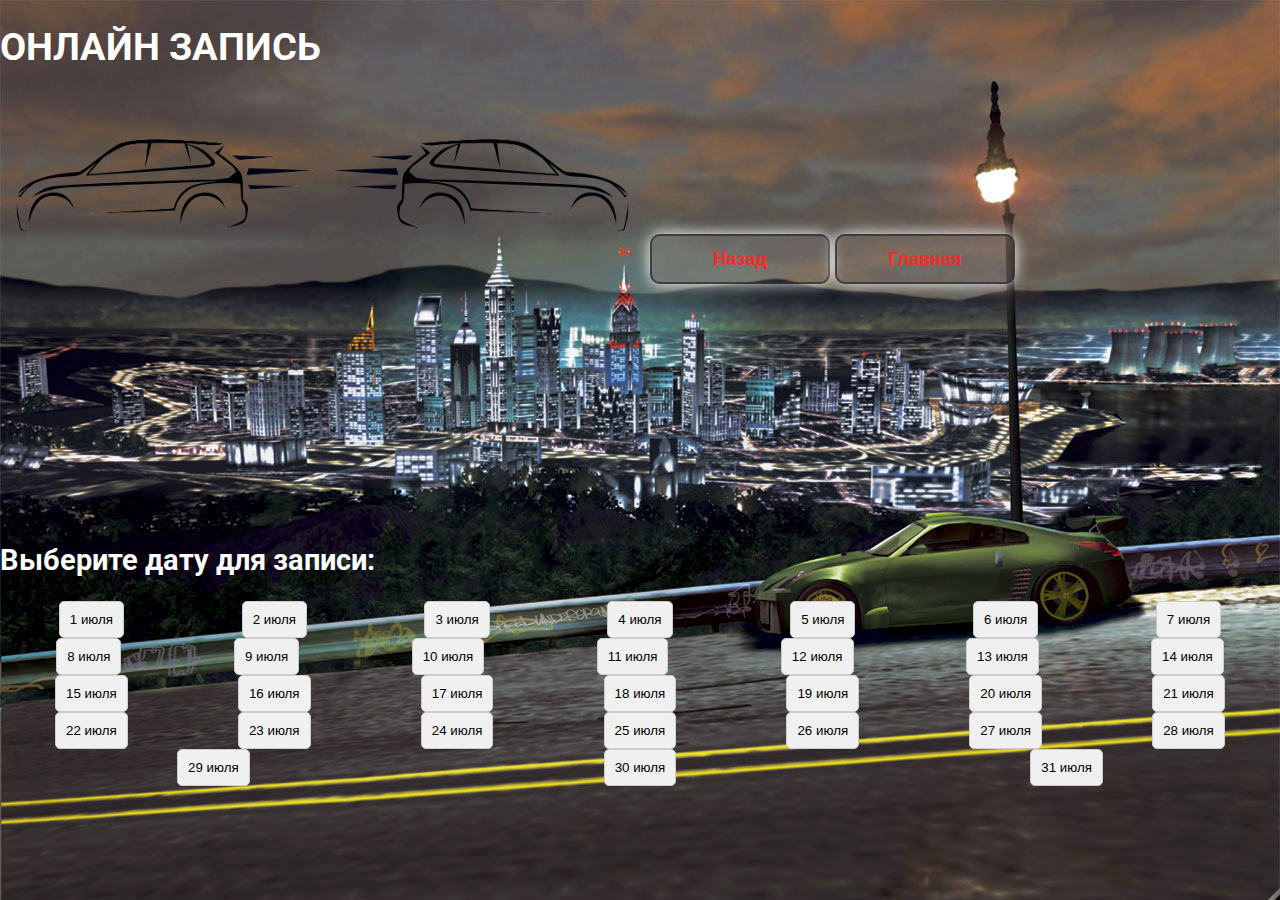
<file: SignUp.html>
<!DOCTYPE html>
<html lang="en">
<head>
    <meta charset="UTF-8">
    <meta name="viewport" content="width=device-width, initial-scale=1.0">
    <title>Центр Обслуживания авто</title>
    <link rel="stylesheet" href="https://fonts.googleapis.com/css2?family=Roboto&display=swap">
    <link rel="stylesheet" type="text/css" href="styles_2.css">
</head>
	<body class = "body">
	    <header class="header">
	        <h1>ОНЛАЙН ЗАПИСЬ</h1>
		<img src="3.png" alt="Логотип 1" width="320" height="170" class="logo">
                <img src="2.png" alt="Логотип 2" width="320" height="170" class="logo_2">
	    
<button onclick="goBack()" class="main-link">Назад</button>
<button onclick="location.href='INDEX.html'" class="main-link">Главная</button>

<script>
function goBack() {
  window.history.back();
}
</script>


	   </header>

<main>
<h2>Выберите дату для записи:</h2>
<div class="calendar">
    <div class="week">
        <button class="date-button" id="btnDate1">1 июля</button>
        <button class="date-button" id="btnDate2">2 июля</button>
        <button class="date-button" id="btnDate3">3 июля</button>
        <button class="date-button" id="btnDate4">4 июля</button>
        <button class="date-button" id="btnDate5">5 июля</button>
        <button class="date-button" id="btnDate6">6 июля</button>
        <button class="date-button" id="btnDate7">7 июля</button>
    </div>
    <div class="week">
        <button class="date-button" id="btnDate8">8 июля</button>
        <button class="date-button" id="btnDate9">9 июля</button>
        <button class="date-button" id="btnDate10">10 июля</button>
        <button class="date-button" id="btnDate11">11 июля</button>
        <button class="date-button" id="btnDate12">12 июля</button>
        <button class="date-button" id="btnDate13">13 июля</button>
        <button class="date-button" id="btnDate14">14 июля</button>
    </div>
        <div class="week">
       <button class="date-button" id="btnDate15">15 июля</button>
       <button class="date-button" id="btnDate16">16 июля</button>
       <button class="date-button" id="btnDate17">17 июля</button>
       <button class="date-button" id="btnDate18">18 июля</button>
       <button class="date-button" id="btnDate19">19 июля</button>
       <button class="date-button" id="btnDate20">20 июля</button>
       <button class="date-button" id="btnDate21">21 июля</button>
    </div>
    <div class="week">
        <button class="date-button" id="btnDate22">22 июля</button>
    <button class="date-button" id="btnDate23">23 июля</button>
    <button class="date-button" id="btnDate24">24 июля</button>
    <button class="date-button" id="btnDate25">25 июля</button>
    <button class="date-button" id="btnDate26">26 июля</button>
    <button class="date-button" id="btnDate27">27 июля</button>
    <button class="date-button" id="btnDate28">28 июля</button>
    </div>
    <div class="week">
     <button class="date-button" id="btnDate29">29 июля</button>
    <button class="date-button" id="btnDate30">30 июля</button>
    <button class="date-button" id="btnDate31">31 июля</button>
    </div>

</div>

<div class="time-slots" id="timeSlots"></div>
	 <!-- Подключение скриптов -->
     	 	<script src="script4_2.js"></script>

    	</main>


</body>
</html>
</file>
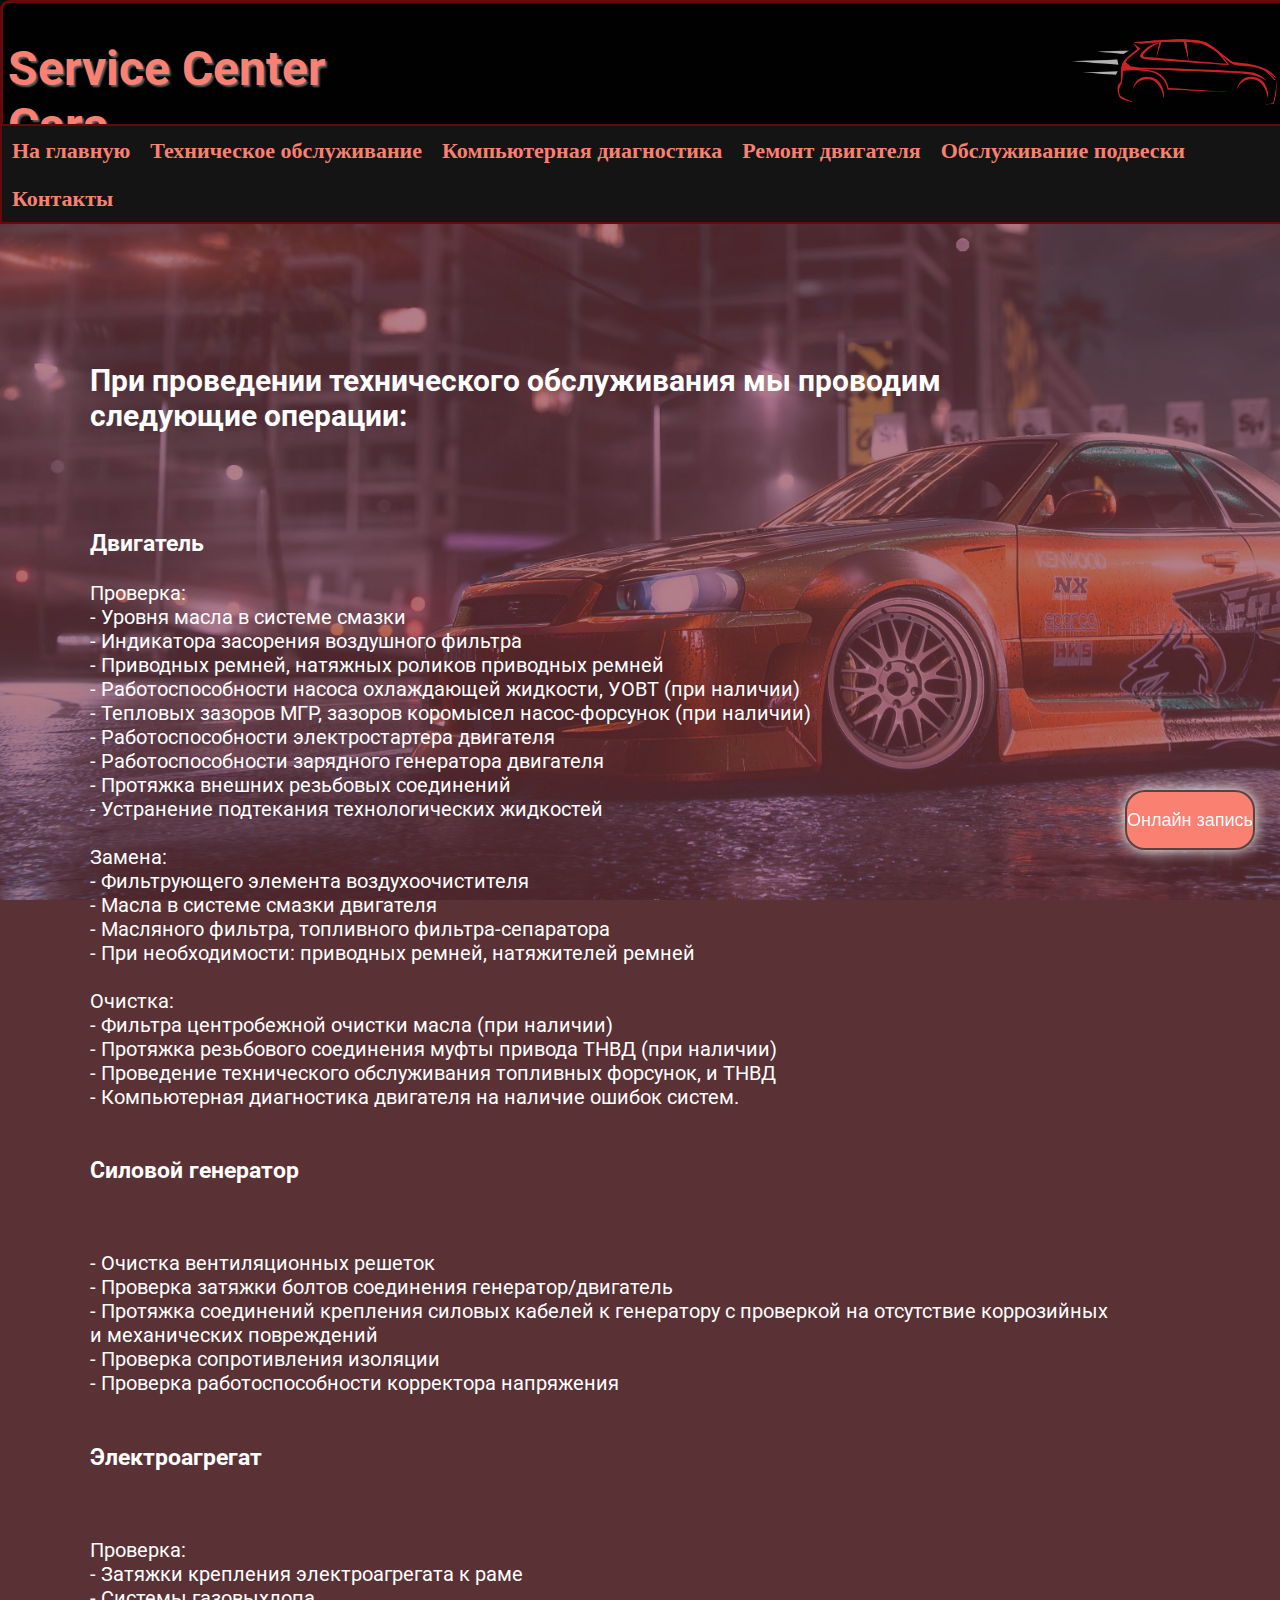
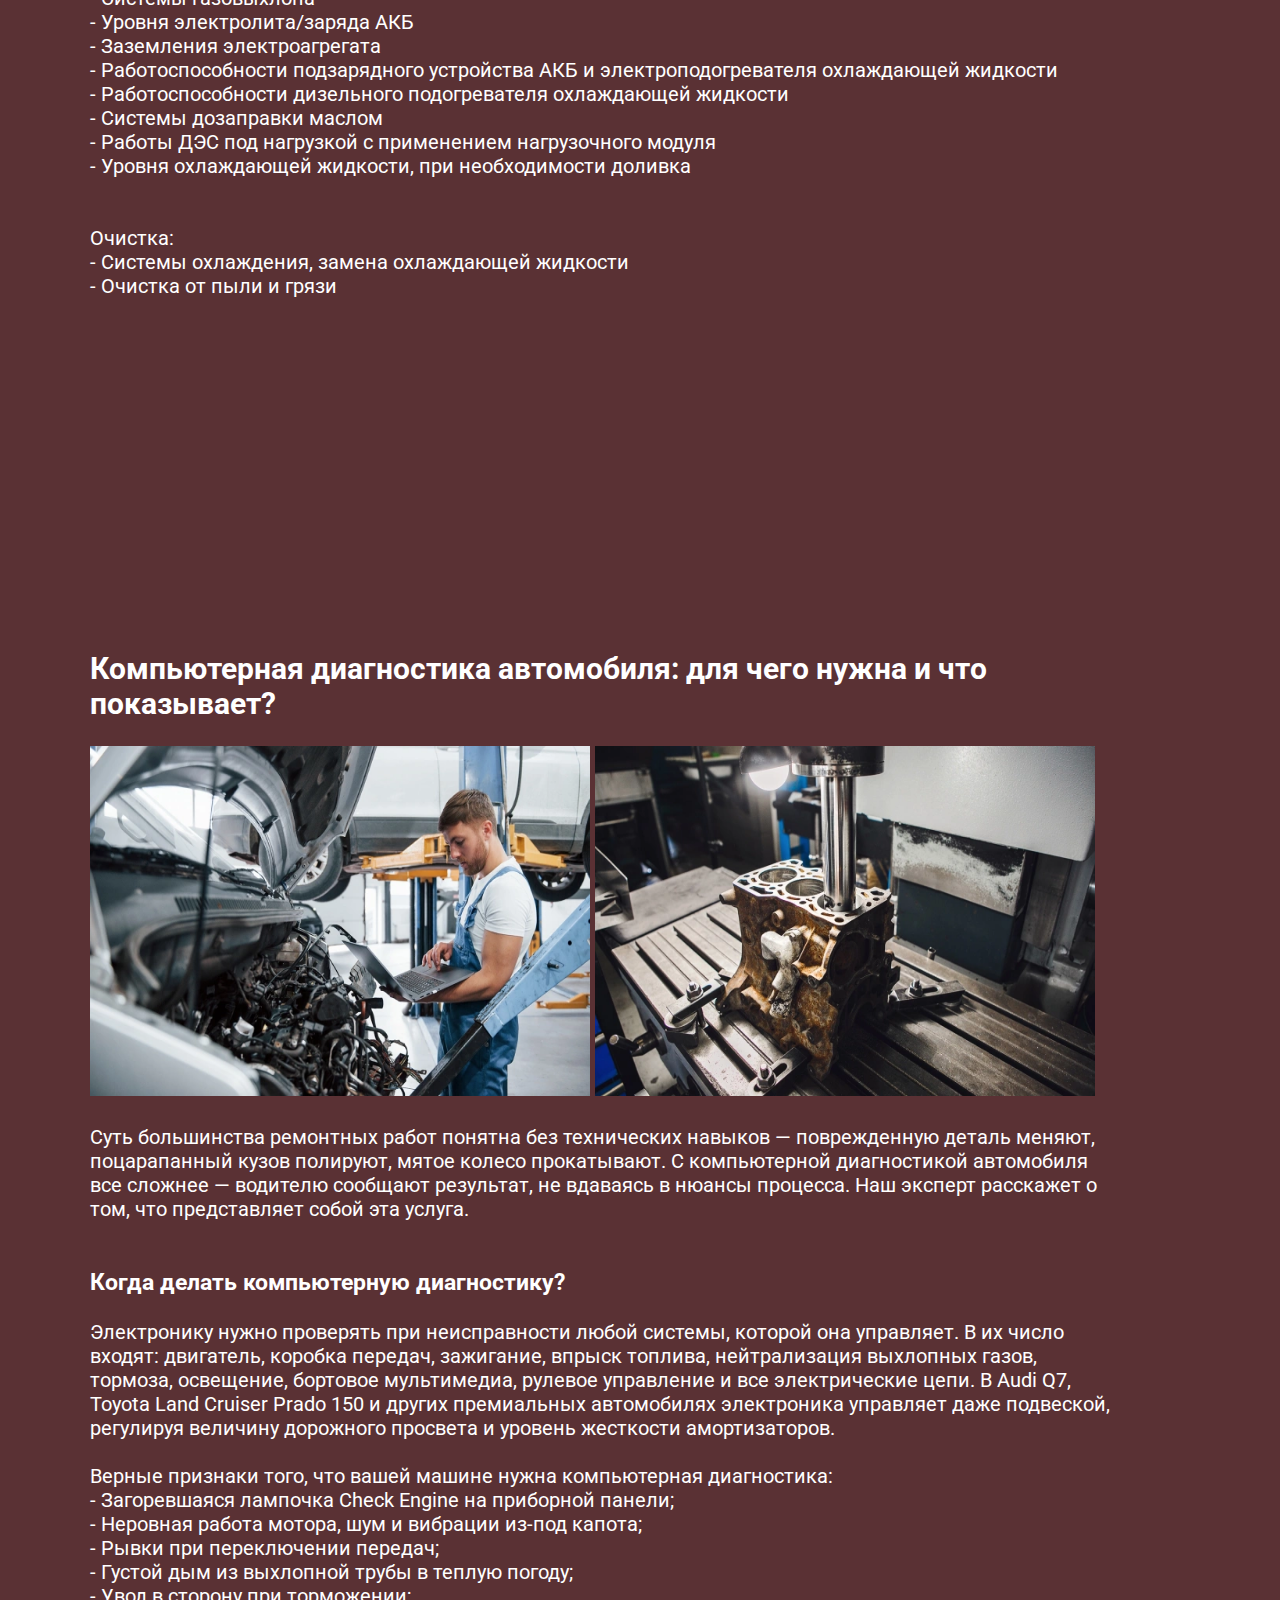
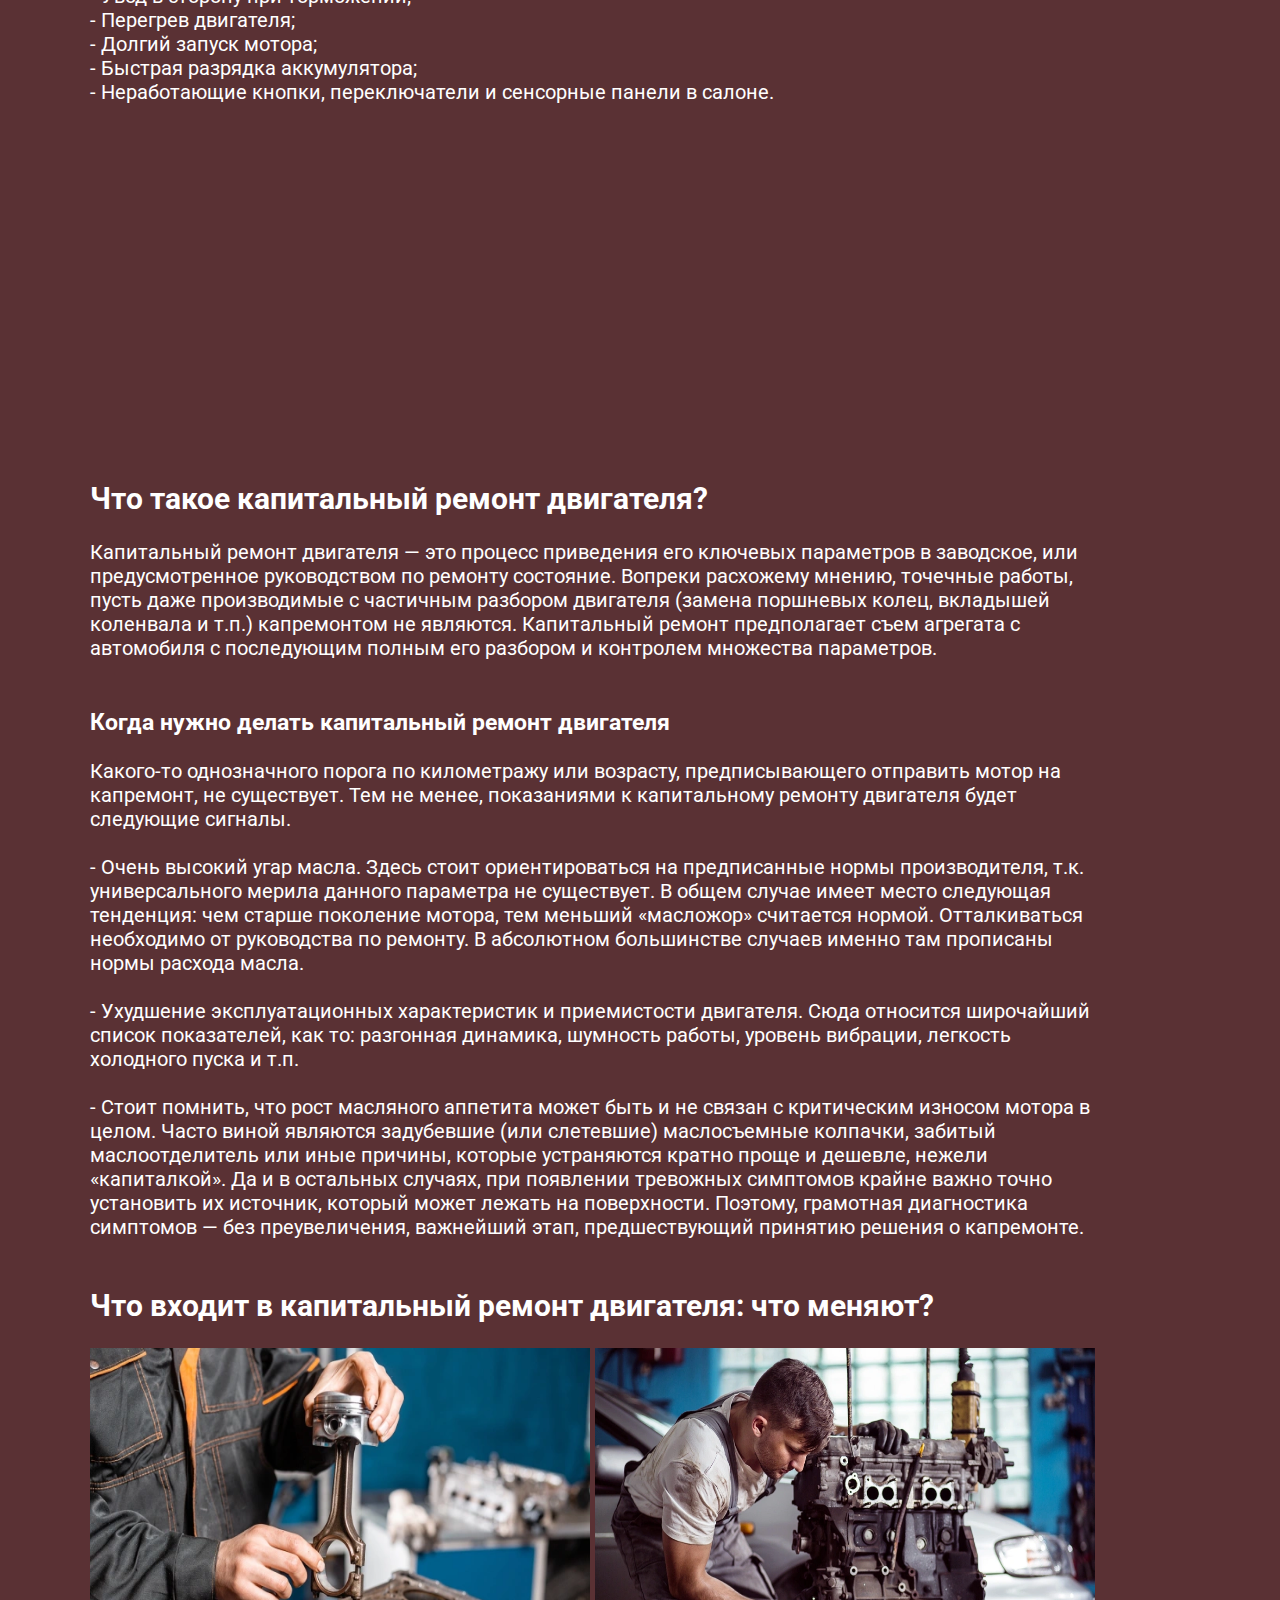
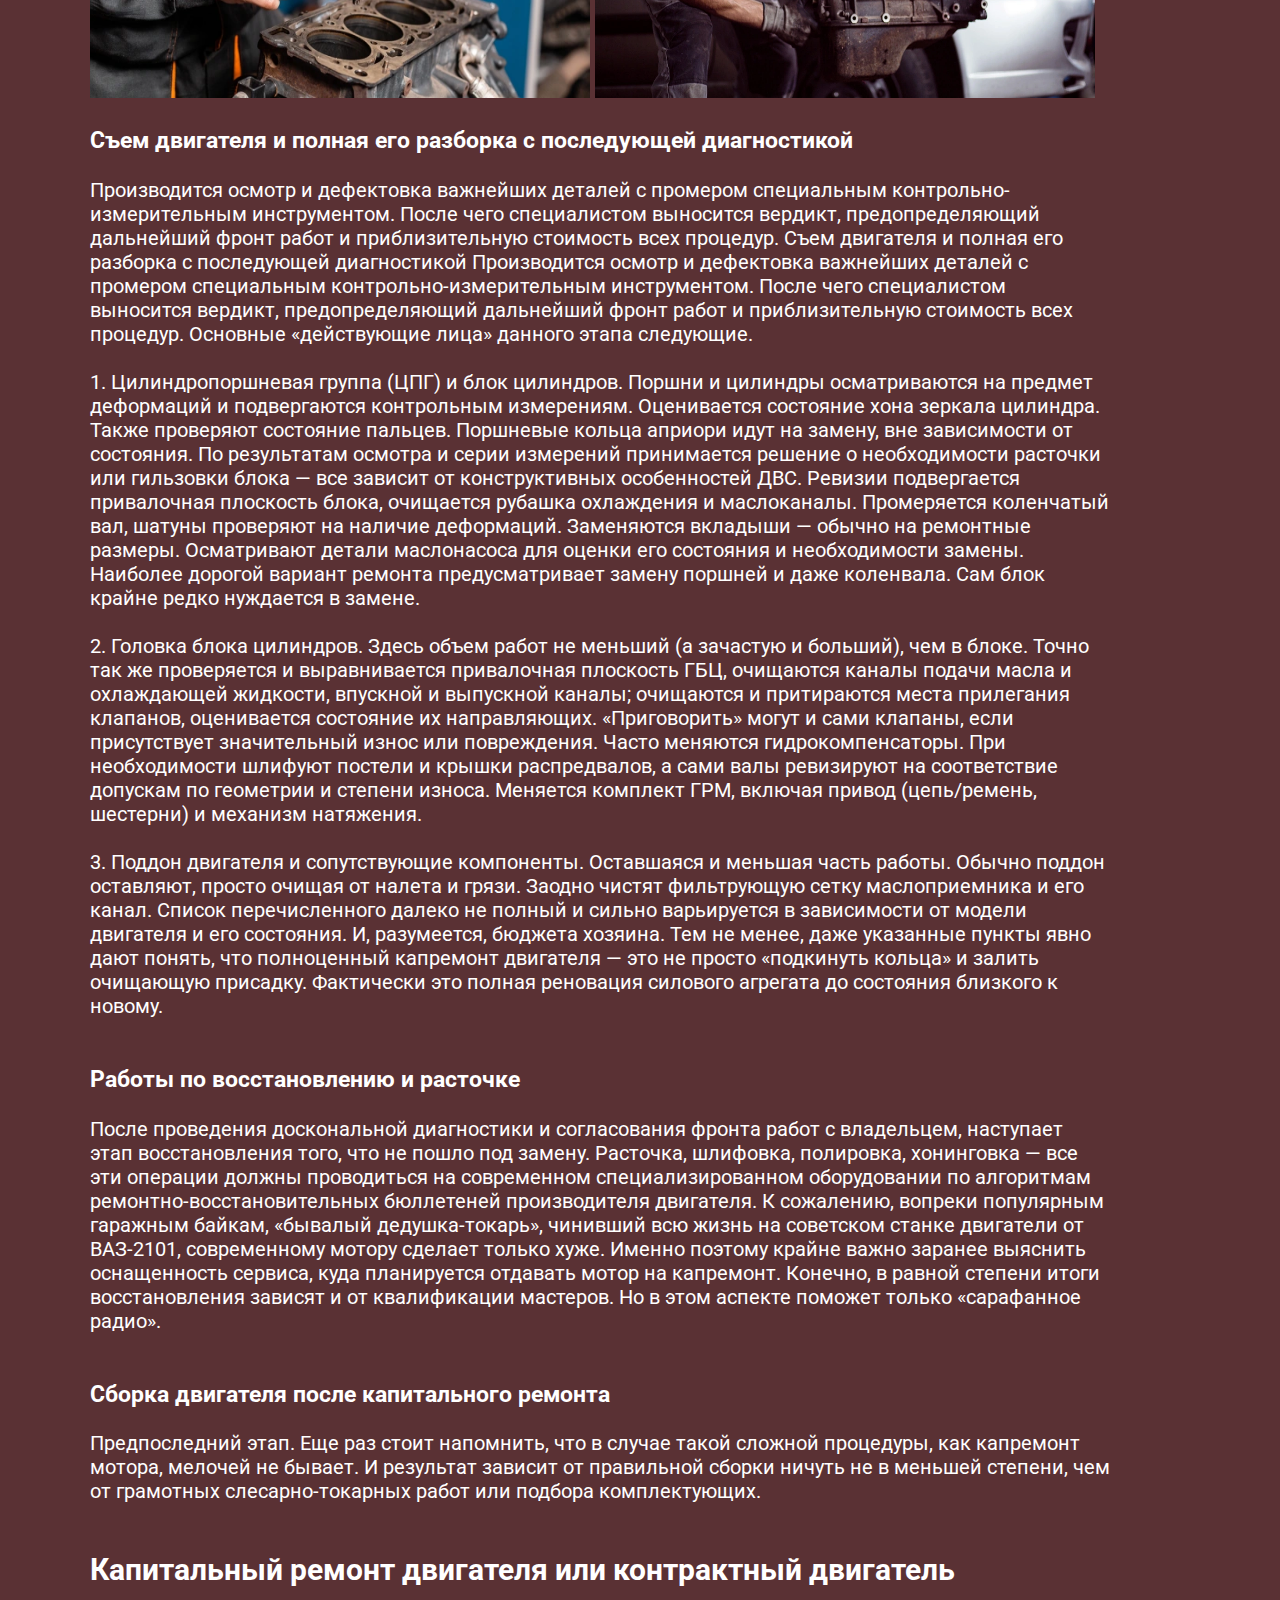
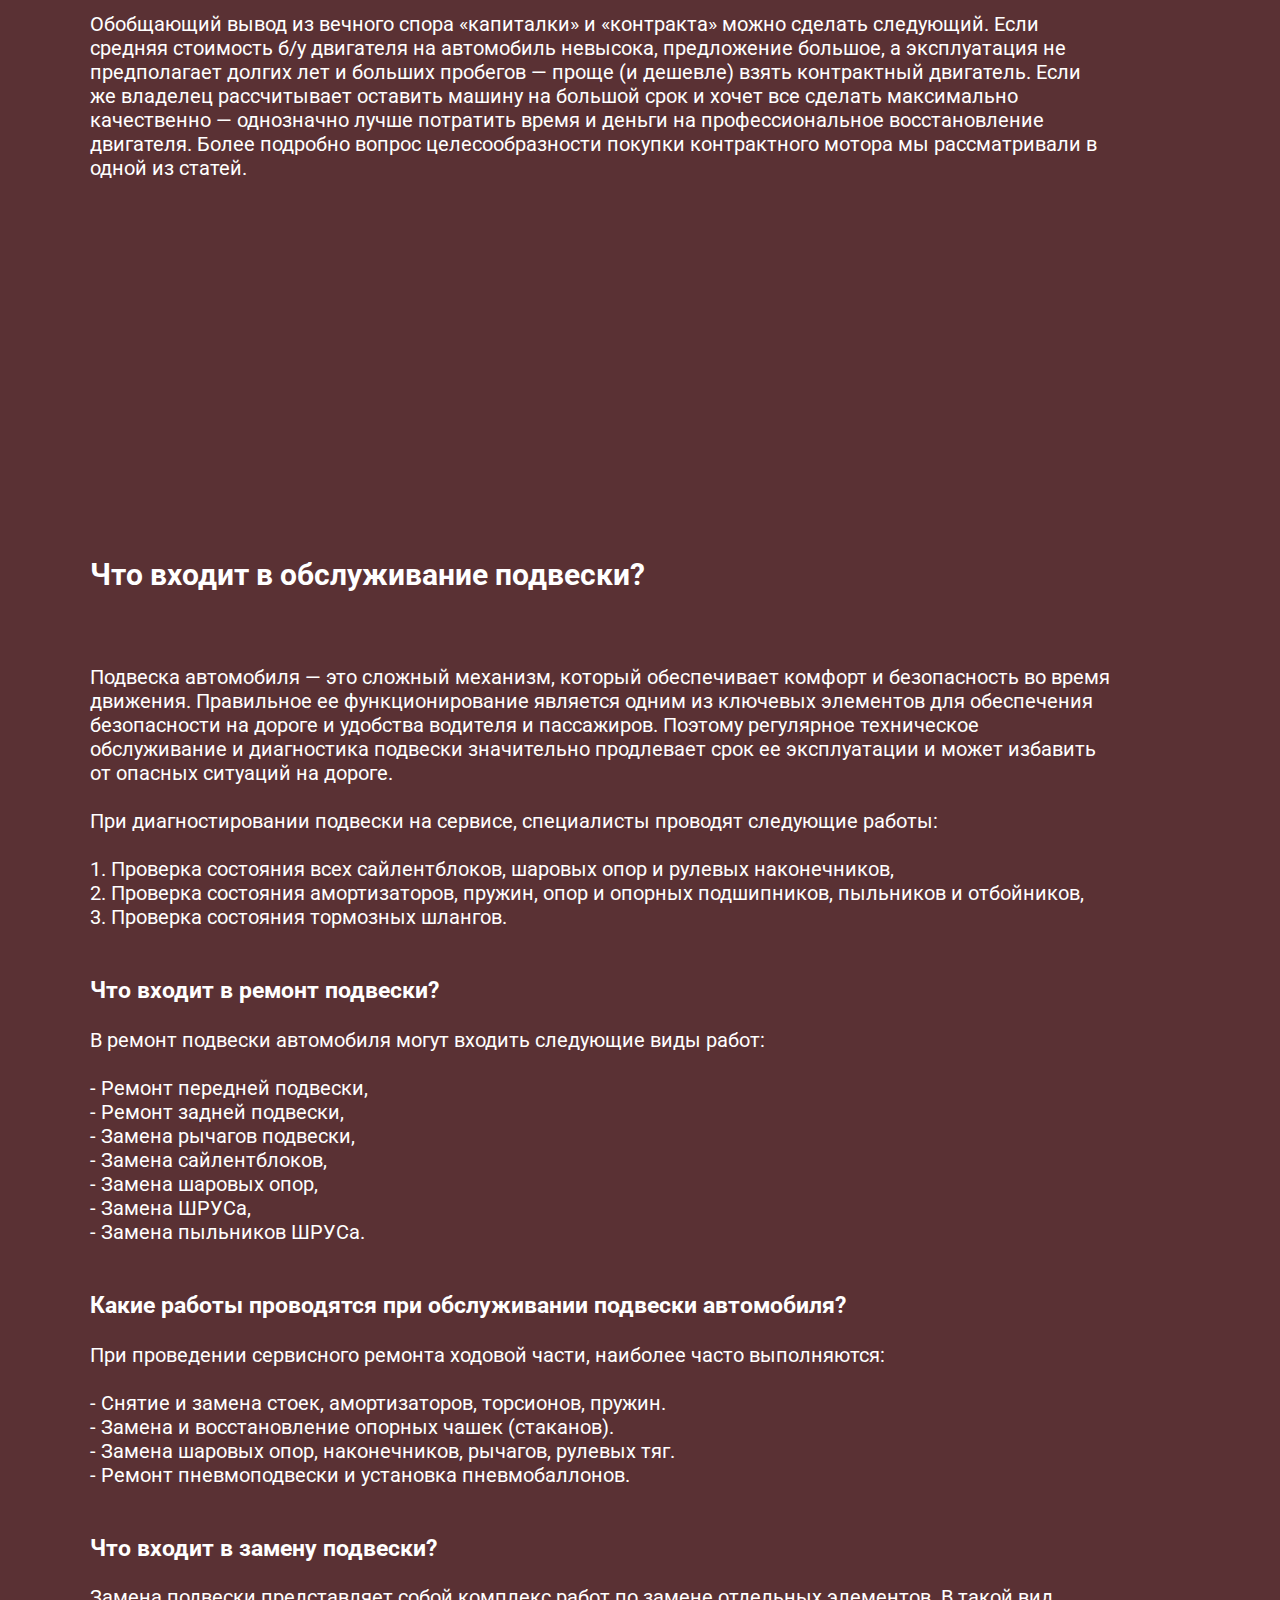
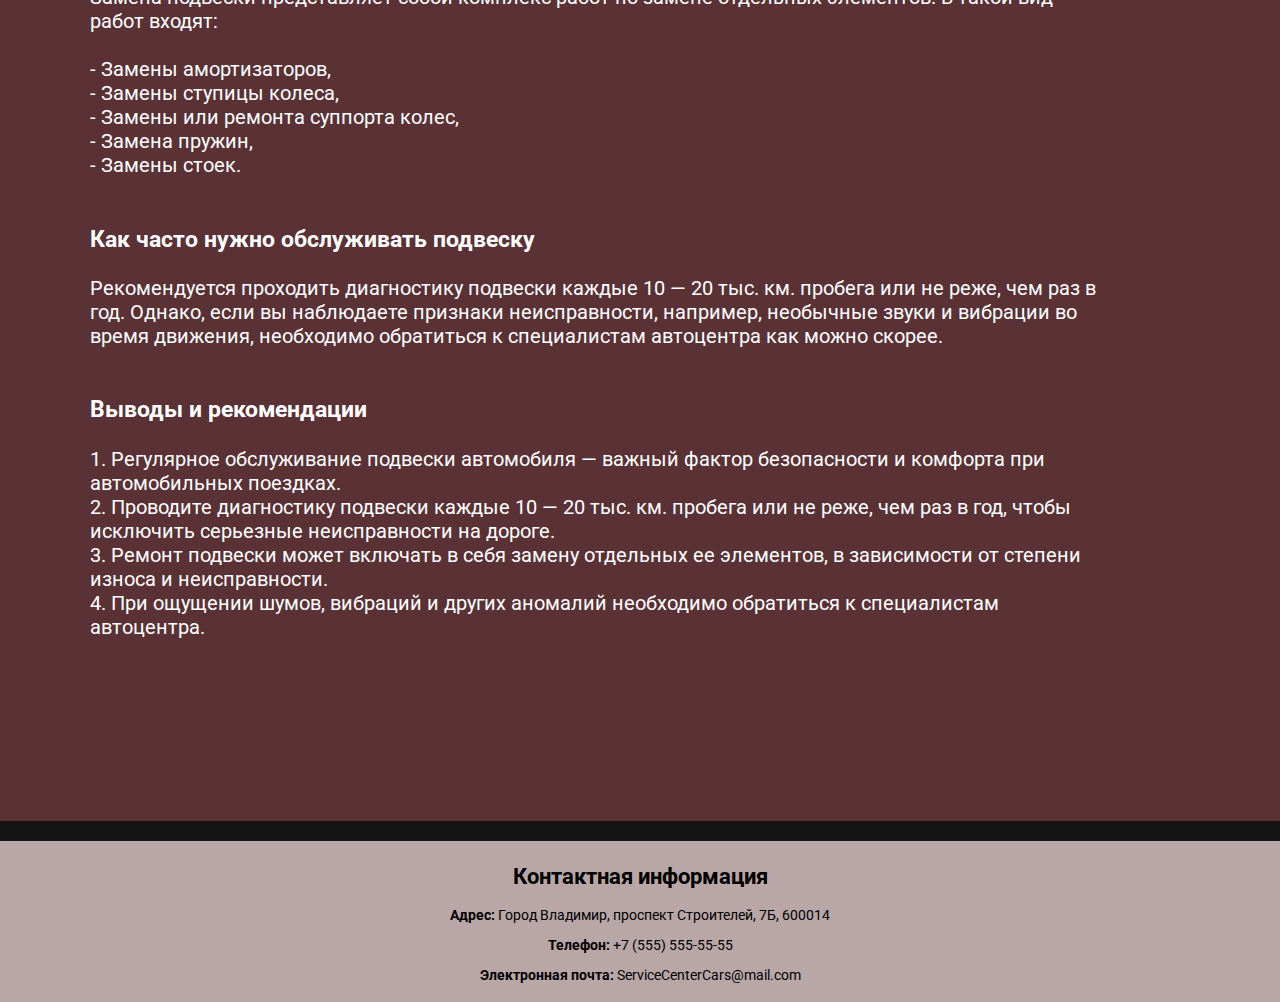
<file: TO.html>
<!DOCTYPE html>
<html lang="en">
<head>
    <meta charset="UTF-8">
    <meta name="viewport" content="width=device-width, initial-scale=1.0">
    <title>Центр Обслуживания авто</title>
    <link rel="stylesheet" href="https://fonts.googleapis.com/css2?family=Roboto&display=swap">
    <link rel="stylesheet" type="text/css" href="styles_1.css">
</head>
	<body class = "body">
	    <header class="header">
	        <h1>Service Center Cars</h1>
                <img src="1.png" alt="Логотип" width="220" height="120" class="logo">
	    
<nav class="menu">
        	<ul class="nav">
            	<li class="nav-item"><a href="index.html" class="nav-link">На главную</a>
            	<li class="nav-item"><a href="#section1" class="nav-link">Техническое обслуживание</a>
            	<li class="nav-item"><a href="#section2" class="nav-link">Компьютерная диагностика</a>
		<li class="nav-item"><a href="#section3" class="nav-link">Ремонт двигателя</a>
		<li class="nav-item"><a href="#section4" class="nav-link">Обслуживание подвески</a>
		<li class="nav-item"><a href="#section5" class="nav-link">Контакты</a>
        	</ul>
    	</nav>

	   </header>

<main class="main-content">
	<article>
		<section id="section1" class="custom-section">
<br><br><br><br><br><br><br>
   			 <h2>При проведении технического обслуживания мы проводим следующие операции: </h2><br><br>
				<h3>Двигатель</h3>

<p>Проверка:<br>
- Уровня масла в системе смазки<br>
- Индикатора засорения воздушного фильтра<br>
- Приводных ремней, натяжных роликов приводных ремней<br>
- Работоспособности насоса охлаждающей жидкости, УОВТ (при наличии)<br>
- Тепловых зазоров МГР, зазоров коромысел насос-форсунок (при наличии)<br>
- Работоспособности электростартера двигателя<br>
- Работоспособности зарядного генератора двигателя<br>
- Протяжка внешних резьбовых соединений<br>
- Устранение подтекания технологических жидкостей<br>
<br>
Замена:<br>
- Фильтрующего элемента воздухоочистителя<br>
- Масла в системе смазки двигателя<br>
- Масляного фильтра, топливного фильтра-сепаратора<br>
- При необходимости: приводных ремней, натяжителей ремней<br>
<br>
Очистка:<br>
- Фильтра центробежной очистки масла (при наличии)<br>
- Протяжка резьбового соединения муфты привода ТНВД (при наличии)<br>
- Проведение технического обслуживания топливных форсунок, и ТНВД<br>
- Компьютерная диагностика двигателя на наличие ошибок систем.
<br><br>
<p>

			<h3>Силовой генератор</h3>
<br>
<p>
- Очистка вентиляционных решеток<br>
- Проверка затяжки болтов соединения генератор/двигатель<br>
- Протяжка соединений крепления силовых кабелей к генератору с проверкой на отсутствие коррозийных и механических повреждений<br>
- Проверка сопротивления изоляции<br>
- Проверка работоспособности корректора напряжения<br><br>
</p>
			<h3>Электроагрегат</h3>
<br>
<p>
Проверка:<br>
- Затяжки крепления электроагрегата к раме<br>
- Системы газовыхлопа<br>
- Уровня электролита/заряда АКБ<br>
- Заземления электроагрегата<br>
- Работоспособности подзарядного устройства АКБ и электроподогревателя охлаждающей жидкости<br>
- Работоспособности дизельного подогревателя охлаждающей жидкости<br>
- Системы дозаправки маслом<br>
- Работы ДЭС под нагрузкой с применением нагрузочного модуля<br>
- Уровня охлаждающей жидкости, при необходимости доливка<br>
<br><br>
Очистка:<br>
- Системы охлаждения, замена охлаждающей жидкости<br>
- Очистка от пыли и грязи<br>
</p>

		</section>
	</article>
	<article>
 		<section id="section2" class="custom-section">
<br><br><br><br><br><br><br>
<h2>Компьютерная диагностика автомобиля: для чего нужна и что показывает?</h2>
<img src="KR_2.webp" alt="Диагностика двигателя" width="500" height="350">
<img src="KR_1.webp" alt="Ремонт двигателя" width="500" height="350">
<br><br>
Суть большинства ремонтных работ понятна без технических навыков — поврежденную деталь меняют, поцарапанный кузов полируют, мятое колесо прокатывают. С компьютерной диагностикой автомобиля все сложнее — водителю сообщают результат, не вдаваясь в нюансы процесса. Наш эксперт расскажет о том, что представляет собой эта услуга.<br><br>

<h3>Когда делать компьютерную диагностику?</h3>
Электронику нужно проверять при неисправности любой системы, которой она управляет. В их число входят: двигатель, коробка передач, зажигание, впрыск топлива, нейтрализация выхлопных газов, тормоза, освещение, бортовое мультимедиа, рулевое управление и все электрические цепи. В Audi Q7, Toyota Land Cruiser Prado 150 и других премиальных автомобилях электроника управляет даже подвеской, регулируя величину дорожного просвета и уровень жесткости амортизаторов.<br>
<br>
Верные признаки того, что вашей машине нужна компьютерная диагностика:<br>

- Загоревшаяся лампочка Check Engine на приборной панели;<br>
- Неровная работа мотора, шум и вибрации из-под капота;<br>
- Рывки при переключении передач;<br>
- Густой дым из выхлопной трубы в теплую погоду;<br>
- Увод в сторону при торможении;<br>
- Перегрев двигателя;<br>
- Долгий запуск мотора;<br>
- Быстрая разрядка аккумулятора;<br>
- Неработающие кнопки, переключатели и сенсорные панели в салоне.
<br><br>
<p>
</section>
	</article>

	<article>
	<section id="section3" class="custom-section">
<br><br><br><br><br><br><br>
<h2>Что такое капитальный ремонт двигателя?</h2>
Капитальный ремонт двигателя — это процесс приведения его ключевых параметров в заводское, или предусмотренное руководством по ремонту состояние. Вопреки расхожему мнению, точечные работы, пусть даже производимые с частичным разбором двигателя (замена поршневых колец, вкладышей коленвала и т.п.) капремонтом не являются. Капитальный ремонт предполагает съем агрегата с автомобиля с последующим полным его разбором и контролем множества параметров.
<br><br>

<h3>Когда нужно делать капитальный ремонт двигателя</h3>
Какого-то однозначного порога по километражу или возрасту, предписывающего отправить мотор на капремонт, не существует. Тем не менее, показаниями к капитальному ремонту двигателя будет следующие сигналы.<br><br>

- Очень высокий угар масла. Здесь стоит ориентироваться на предписанные нормы производителя, т.к. универсального мерила данного параметра не существует. В общем случае имеет место следующая тенденция: чем старше поколение мотора, тем меньший «масложор» считается нормой. Отталкиваться необходимо от руководства по ремонту. В абсолютном большинстве случаев именно там прописаны нормы расхода масла.<br><br>
- Ухудшение эксплуатационных характеристик и приемистости двигателя. Сюда относится широчайший список показателей, как то: разгонная динамика, шумность работы, уровень вибрации, легкость холодного пуска и т.п.<br><br>
- Стоит помнить, что рост масляного аппетита может быть и не связан с критическим износом мотора в целом. Часто виной являются задубевшие (или слетевшие) маслосъемные колпачки, забитый маслоотделитель или иные причины, которые устраняются кратно проще и дешевле, нежели «капиталкой». Да и в остальных случаях, при появлении тревожных симптомов крайне важно точно установить их источник, который может лежать на поверхности. Поэтому, грамотная диагностика симптомов — без преувеличения, важнейший этап, предшествующий принятию решения о капремонте.<br><br>

<h2>Что входит в капитальный ремонт двигателя: что меняют?</h2>

<img src="KR_3.webp" alt="Работа с двигателем" width="500" height="350">
<img src="KR_4.webp" alt="Работа с двигателем" width="500" height="350">

<h3>Съем двигателя и полная его разборка с последующей диагностикой</h3>
Производится осмотр и дефектовка важнейших деталей с промером специальным контрольно-измерительным инструментом. После чего специалистом выносится вердикт, предопределяющий дальнейший фронт работ и приблизительную стоимость всех процедур.
Съем двигателя и полная его разборка с последующей диагностикой
Производится осмотр и дефектовка важнейших деталей с промером специальным контрольно-измерительным инструментом. После чего специалистом выносится вердикт, предопределяющий дальнейший фронт работ и приблизительную стоимость всех процедур.
Основные «действующие лица» данного этапа следующие.
<br><br>
1.  Цилиндропоршневая группа (ЦПГ) и блок цилиндров. Поршни и цилиндры осматриваются на предмет деформаций и подвергаются контрольным измерениям. Оценивается состояние хона зеркала цилиндра. Также проверяют состояние пальцев. Поршневые кольца априори идут на замену, вне зависимости от состояния. По результатам осмотра и серии измерений принимается решение о необходимости расточки или гильзовки блока — все зависит от конструктивных особенностей ДВС. Ревизии подвергается привалочная плоскость блока, очищается рубашка охлаждения и маслоканалы. Промеряется коленчатый вал, шатуны проверяют на наличие деформаций. Заменяются вкладыши — обычно на ремонтные размеры. Осматривают детали маслонасоса для оценки его состояния и необходимости замены. Наиболее дорогой вариант ремонта предусматривает замену поршней и даже коленвала. Сам блок крайне редко нуждается в замене.<br><br>
2.  Головка блока цилиндров. Здесь объем работ не меньший (а зачастую и больший), чем в блоке. Точно так же проверяется и выравнивается привалочная плоскость ГБЦ, очищаются каналы подачи масла и охлаждающей жидкости, впускной и выпускной каналы; очищаются и притираются места прилегания клапанов, оценивается состояние их направляющих. «Приговорить» могут и сами клапаны, если присутствует значительный износ или повреждения. Часто меняются гидрокомпенсаторы. При необходимости шлифуют постели и крышки распредвалов, а сами валы ревизируют на соответствие допускам по геометрии и степени износа. Меняется комплект ГРМ, включая привод (цепь/ремень, шестерни) и механизм натяжения.<br><br>
3.  Поддон двигателя и сопутствующие компоненты. Оставшаяся и меньшая часть работы. Обычно поддон оставляют, просто очищая от налета и грязи. Заодно чистят фильтрующую сетку маслоприемника и его канал.
Список перечисленного далеко не полный и сильно варьируется в зависимости от модели двигателя и его состояния. И, разумеется, бюджета хозяина. Тем не менее, даже указанные пункты явно дают понять, что полноценный капремонт двигателя — это не просто «подкинуть кольца» и залить очищающую присадку. Фактически это полная реновация силового агрегата до состояния близкого к новому.
<br><br>

<h3>Работы по восстановлению и расточке</h3>
После проведения доскональной диагностики и согласования фронта работ с владельцем, наступает этап восстановления того, что не пошло под замену. Расточка, шлифовка, полировка, хонинговка — все эти операции должны проводиться на современном специализированном оборудовании по алгоритмам ремонтно-восстановительных бюллетеней производителя двигателя. К сожалению, вопреки популярным гаражным байкам, «бывалый дедушка-токарь», чинивший всю жизнь на советском станке двигатели от ВАЗ-2101, современному мотору сделает только хуже. Именно поэтому крайне важно заранее выяснить оснащенность сервиса, куда планируется отдавать мотор на капремонт. Конечно, в равной степени итоги восстановления зависят и от квалификации мастеров. Но в этом аспекте поможет только «сарафанное радио».
<br><br>

<h3>Сборка двигателя после капитального ремонта</h3>
Предпоследний этап. Еще раз стоит напомнить, что в случае такой сложной процедуры, как капремонт мотора, мелочей не бывает. И результат зависит от правильной сборки ничуть не в меньшей степени, чем от грамотных слесарно-токарных работ или подбора комплектующих.
<br><br>

<h2>Капитальный ремонт двигателя или контрактный двигатель</h2>
Обобщающий вывод из вечного спора «капиталки» и «контракта» можно сделать следующий. Если средняя стоимость б/у двигателя на автомобиль невысока, предложение большое, а эксплуатация не предполагает долгих лет и больших пробегов — проще (и дешевле) взять контрактный двигатель. Если же владелец рассчитывает оставить машину на большой срок и хочет все сделать максимально качественно — однозначно лучше потратить время и деньги на профессиональное восстановление двигателя. Более подробно вопрос целесообразности покупки контрактного мотора мы рассматривали в одной из статей.
<br><br>
<p>
		</section>
	</article>

<article>
 		<section id="section4" class="custom-section">
<br><br><br><br><br><br><br>
<h2>Что входит в обслуживание подвески?</h2>

<br><br>
Подвеска автомобиля — это сложный механизм, который обеспечивает комфорт и безопасность во время движения. Правильное ее функционирование является одним из ключевых элементов для обеспечения безопасности на дороге и удобства водителя и пассажиров. Поэтому регулярное техническое обслуживание и диагностика подвески значительно продлевает срок ее эксплуатации и может избавить от опасных ситуаций на дороге.<br><br>

При диагностировании подвески на сервисе, специалисты проводят следующие работы:<br><br>

1.  Проверка состояния всех сайлентблоков, шаровых опор и рулевых наконечников,<br>
2.  Проверка состояния амортизаторов, пружин, опор и опорных подшипников, пыльников и отбойников,<br>
3.  Проверка состояния тормозных шлангов.<br><br>

<h3>Что входит в ремонт подвески?</h3>
В ремонт подвески автомобиля могут входить следующие виды работ:<br><br>

- Ремонт передней подвески,<br>
- Ремонт задней подвески,<br>
- Замена рычагов подвески,<br>
- Замена сайлентблоков,<br>
- Замена шаровых опор,<br>
- Замена ШРУСа,<br>
- Замена пыльников ШРУСа.<br>
<br>
<h3>Какие работы проводятся при обслуживании подвески автомобиля?</h3>
При проведении сервисного ремонта ходовой части, наиболее часто выполняются:<br><br>

- Снятие и замена стоек, амортизаторов, торсионов, пружин.<br>
- Замена и восстановление опорных чашек (стаканов).<br>
- Замена шаровых опор, наконечников, рычагов, рулевых тяг.<br>
- Ремонт пневмоподвески и установка пневмобаллонов.<br><br>

<h3>Что входит в замену подвески?</h3>
Замена подвески представляет собой комплекс работ по замене отдельных элементов. В такой вид работ входят:<br><br>

- Замены амортизаторов,<br>
- Замены ступицы колеса,<br>
- Замены или ремонта суппорта колес,<br>
- Замена пружин,<br>
- Замены стоек.<br><br>

<h3>Как часто нужно обслуживать подвеску</h3>
Рекомендуется проходить диагностику подвески каждые 10 — 20 тыс. км. пробега или не реже, чем раз в год. Однако, если вы наблюдаете признаки неисправности, например, необычные звуки и вибрации во время движения, необходимо обратиться к специалистам автоцентра как можно скорее.<br><br>

<h3>Выводы и рекомендации</h3>
1.  Регулярное обслуживание подвески автомобиля — важный фактор безопасности и комфорта при автомобильных поездках.<br>
2.  Проводите диагностику подвески каждые 10 — 20 тыс. км. пробега или не реже, чем раз в год, чтобы исключить серьезные неисправности на дороге.<br>
3.  Ремонт подвески может включать в себя замену отдельных ее элементов, в зависимости от степени износа и неисправности.<br>
4.  При ощущении шумов, вибраций и других аномалий необходимо обратиться к специалистам автоцентра.<br>
<br><br>
<p>
</section>
	</article>


	<aside id="moveableElement">
    <button id="openFormButton" class="button-link">Онлайн запись</button>
<br>
    <div id="overlay">
        <div id="formContainer">
            <span class="close">&times;</span>
		<form id="surveyForm" method="post" action="process_form.php">
                <label for="date">Выберите дату:</label>
                <input type="date" id="date" name="date" required><br><br>

                <label for="time">Выберите время:</label>
                <input type="time" id="time" name="time" required><br><br>

   		<label for="phone">Ваш номер телефона:</label>
    		<input type="tel" id="phone" name="phone" required pattern="\+?[0-9\s-]{9,}" placeholder="+7 123 456-78-90"><br><br>

		<label>Выберите услуги:</label><br>
		<input type="checkbox" id="service1" name="services[]" value="Техническое обслуживание">
		<label for="service1">Техническое обслуживание</label><br>

		<input type="checkbox" id="service2" name="services[]" value="Компьютерная диагностика">
		<label for="service2">Компьютерная диагностика</label><br>

		<input type="checkbox" id="service3" name="services[]" value="Ремонт двигателя">
		<label for="service3">Ремонт двигателя</label><br>

		<input type="checkbox" id="service4" name="services[]" value="Обслуживание подвески">
		<label for="service4">Обслуживание подвески</label><br>

                <input type="submit" value="Записаться">            
		</form>
        </div>
    </div>
</aside>	



		 <!-- Подключение скриптов -->
     	 	<script src="script4_2.js"></script>
    	</main>

	<footer>
	    <section id="section5" class="footer-section">
	        <h2 class="footer-heading">Контактная информация</h2>
	        <p class="footer-content"><strong>Адрес:</strong> Город Владимир, проспект Строителей, 7Б, 600014</p>
	        <p class="footer-content"><strong>Телефон:</strong> +7 (555) 555-55-55</p>
	        <p class="footer-content"><strong>Электронная почта:</strong> ServiceCenterCars@mail.com</p>
	    </section>
	</footer>

</body>
</html>
</file>
<file: styles.css>
/* Стили для заголовка с классом header */
.header {
    display: flex;
    font-size: 24px;
    position: fixed;
    top: 0;
    left: 0;
    width: 100%;
    background-color: rgba(1, 1, 1, 1); /* Цвет фона */
    color: salmon; /* Цвет текста */
    padding: 5px;
    border-top-left-radius: 10px;
    border-top-right-radius: 10px;
    border: 3px solid rgba(100, 10, 10, 1);
    z-index: 3;
    text-shadow: 2px 2px 2px rgba(255, 255, 255, 0.4); /* Цвет и параметры тени текста */
}

.logo {
    margin-left: 650px; /* Помещает изображение справа */
}

/* Стили для навигации с классом nav */
/* Стили для меню */
.nav {
    list-style-type: none;
    padding: 0;
    background-color: rgba(30, 3, 3, 1);
    border-top-right-radius: 10px;

    position: fixed;
    top: 70px;
    left: 0;
    width: 76%;
    border: 2px solid rgba(100, 10, 10, 1);
    text-shadow: 0px 0px 0px rgba(20, 20, 20, 1);
    z-index: 3;
}

.nav-item {
    display: inline-block; /* Изменяем на inline-block для горизонтального расположения */
    position: relative;
    padding: 10px;
}

.nav-item:hover .sub-menu {
    display: flex; /* Показываем подменю при наведении на родительский пункт */
}

.sub-menu {
    display: none; /* Изначально скрываем подменю */
    position: absolute;
    top: 100%; /* Располагаем подменю под родительским пунктом */
    background-color: rgba(20, 20, 20, 1);
    padding: 10px;
}

.nav-link {
    text-decoration: none;
    color: salmon;
    font-family: Times New Roman; /* Шрифт текста */
    font-size: 22px; /* Размер текста */
    font-weight: bold; /* Начертание текста (жирный) */
}

.sub-menu li {
    list-style-type: none; /* Убираем маркеры списка для подменю */
}

.sub-menu li a {
    margin-top: 5px;
    margin-right: 50px;
    color: rgba(220, 10, 10, 1);
    background-color: rgba(20, 20, 20, 1);
    text-decoration: none;
}


.nav-item {
    position: relative;
}

.nav-link:hover {
    text-decoration: none;
    color: rgba(255, 120, 130, 1);/* Цвет текста ссылок в меню */
    font-family: Times New Roman, sans-serif; /* Шрифт текста */
    font-size: 25px; /* Размер текста */
    font-weight: bold; /* Начертание текста (жирный) */
}

main {
  margin-top: 100px; /* Добавляем отступ сверху для контента, чтобы он не перекрывался заголовком */
}


/* Градиентная заливка фона страницы с классом body */
.body {
    background-image: url('fon.png');
    background-attachment: fixed;


    font-family: 'Roboto', sans-serif;
    background-color: rgba(20, 20, 20, 1);
    color: rgba(255, 255, 255, 1);
    font-size: 19px;
    max-width: 1250px; /* значения ширины в пикселях */
    margin:  0 auto;; 
}

.custom-section {
    padding: 20px; /* Отступ внутри рамки */
    background-color: rgba(255, 120, 130, 0.3); /* Цвет фона внутри рамки */
    padding-right: 100px; /* Отступ справа */

}


table {
    width: 100%;
    border-collapse: separate;
    background-color:  rgba(70, 70, 70, 1);
}

th, td {
    border: 1px solid #ddd;
    padding: 8px;
    text-align: left;
}

th {
    background-color:  rgba(70, 70, 70, 1);
    font-family: Georgia; /* Шрифт текста */
    font-size: 24px; /* Размер текста */
    text-align: center;
}

tr:nth-child(even) {
    background-color:  rgba(70, 70, 70, 1);
}

tr:hover {
    background-color:  rgba(200, 10, 10, 1);
}


#overlay {
    display: none;
    position: fixed;
    top: 0;
    left: 0;
    width: 100%;
    height: 100%;
    background-color: rgba(0, 0, 0, 0.5);
    z-index: 999;
}

#formContainer {
    border-radius: 10px;
    position: absolute;
    top: 50%;
    left: 50%;
    transform: translate(-50%, -50%);
    background-color: rgba(130, 30, 30, 0.9);
    padding: 60px;
}

#closeFormButton {
    position: absolute;
    top: 10px;
    right: 10px;
}


input[type="text"],
input[type="email"] {
    border-radius: 10px; /* Радиус скругления углов в пикселях */
    padding: 5px; /* Добавление небольшого отступа вокруг текста внутри поля */
    margin-bottom: 10px; /* Добавление отступа между полями */
    background-color: rgba(255, 230, 230, 1);
}


textarea {
    width: 400px; /* Ширина элементов формы на всю ширину контейнера */
    height: 170px;
    margin-bottom: 10px; /* Отступ между элементами формы */
    box-sizing: border-box; /* Учитывать padding и border при расчете ширины */
}

button {
    padding: 10px 20px; /* Задаем отступы для кнопки */
}


#galleryOverlay {
    display: none;  /* Скрыть элемент */
    position: fixed;  /* Фиксированное позиционирование */
    top: 0;  /* Расположить сверху */
    left: 0;  /* Расположить слева */
    width: 100%;  /* Ширина 100% */
    height: 100%;  /* Высота 100% */
    background-color: rgba(0, 0, 0, 0.7);  /* Цвет фона с прозрачностью */
    z-index: 999;  /* Порядок слоев */
}



#galleryContainer {
    position: absolute;  /* Абсолютное позиционирование */
    top: 50%;  /* Расположить по вертикали на 50% */
    left: 50%;  /* Расположить по горизонтали на 50% */
    transform: translate(-50%, -50%);  /* Центрирование элемента */
    background-color: rgba(130, 30, 30, 0.7);  /* Белый фон */
    padding: 10px;  /* Внутренний отступ 20px */
    max-height: 95%;  /* Максимальная высота 90% */
    overflow-y: auto;  /* Вертикальная прокрутка при необходимости */
}

.gallery {
    display: flex;  /* Использовать flexbox для расположения элементов */
    flex-wrap: wrap;  /* Обертывание элементов при необходимости */
    justify-content: center;  /* Выравнивание элементов по центру */
}

.gallery img {
    margin: 5px;  /* Внешний отступ у изображений */
}

#closeGalleryButton {
    position: absolute;
    top: 5px;
    right: 5px;
    font-family: Times New Roman, sans-serif; /* Шрифт текста */
    font-size: 18px; /* Размер текста */
    font-weight: bold; /* Начертание текста (жирный) */
    background-color: rgba(255, 255, 255, 1);
    color: rgba(230, 30, 30, 1);
    padding: 3px 7px; /* Отступы внутри кнопки (верх/низ и лево/право) */
    z-index: 1001;
}


.button-link {
    font-size: 14px; /* Размер текста */
    display: flex; /* Использовать flexbox */
    justify-content: center; /* Центрировать по горизонтали */
    align-items: center; /* Центрировать по вертикали */
    padding: 2px 6px; /* Отступы внутри кнопки */
    background-color: rgba(255, 0, 0, 1); /* Цвет фона кнопки */
    color: rgba(255, 255, 255, 1); /* Цвет текста */
    border-radius: 5px; /* Закруглить углы */
    font-weight: bold; /* Жирный шрифт */
    width: 315px; /* Ширина кнопки (можно задать нужное значение) */
    height: 40px; /* Высота кнопки (можно задать нужное значение) */
    border: 2px solid rgba(1, 1, 1, 0.7); /* Граница кнопки */
}

.button-link2 {
    font-size: 14px; /* Размер текста */
    display: flex;
    justify-content: center; /* Центрируем по горизонтали */
    align-items: center; /* Центрируем по вертикали */
    padding: 2px 6px;
    background-color: rgba(255, 0, 0, 1);
    text-decoration: none;
    color: rgba(255, 255, 255, 1);
    border-radius: 5px;
    font-weight: bold;
    width: 300px; /* Задайте нужную ширину */
    height: 30px; /* Задайте нужную высоту */
    border: 2px solid rgba(1, 1, 1, 0.7); 
}



/* Стили для последней таблицы с классом last */
.last {
    width: 35%; /* Задайте процентное значение ширины для последней таблицы */
    margin-top: 3em; /* Новый отступ для последней таблицы */
}
.last th, .last td {
    padding: 2px; /* Новое значение отступа для ячеек последней таблицы */
    text-align: center;
    background-color: rgba(100, 70, 70, 1);

    font-weight: bold;
    font-size: 1em;
    text-align: center;
    padding: 15px;
}

.footer-section {
    margin-top: 20px;
    padding: 5px;
    background-color: rgba(255, 230, 230, 0.7);
    text-align: center;
}

.footer-heading {
    font-size: 22px;
    color: rgba(0, 0, 0, 1);
    text-align: left; 
    text-align: center;

}

.footer-content {
    font-size: 14px;
    color: rgba(0, 0, 0, 1);
    text-align: left; 
    text-align: center;

}

.footer-content strong {
    font-weight: bold;
}
</file>
<file: styles_1.css>
/* Стили для заголовка с классом header */
.header {
    display: flex;
    font-size: 24px;
    position: fixed;
    top: 0;
    left: 0;
    width: 100%;
    background-color: rgba(1, 1, 1, 1); /* Цвет фона */
    color: salmon; /* Цвет текста */
    padding: 5px;
    border-top-left-radius: 10px;
    border-top-right-radius: 10px;
    border: 3px solid rgba(100, 10, 10, 1);
    z-index: 3;
    text-shadow: 2px 2px 2px rgba(255, 255, 255, 0.4); /* Цвет и параметры тени текста */
}

.logo {
    margin-left: 650px; /* Помещает изображение справа */
    top: 1px;
}

/* Стили для навигации с классом nav */
/* Стили для меню */
.nav {
    list-style-type: none;
    padding: 0;
    background-color: rgba(20, 20, 20, 1);

    position: fixed;
    top: 100px;
    left: 0;
    width: 100%;
    border: 2px solid rgba(100, 10, 10, 1);
    text-shadow: 0px 0px 0px rgba(20, 20, 20, 1);
    z-index: 4;
}

.nav-item {
    display: inline-block; /* Изменяем на inline-block для горизонтального расположения */
    position: relative;
    padding: 10px;
}

.nav-item:hover .sub-menu {
    display: flex; /* Показываем подменю при наведении на родительский пункт */
}

.sub-menu {
    display: none; /* Изначально скрываем подменю */
    position: absolute;
    top: 100%; /* Располагаем подменю под родительским пунктом */
    background-color: rgba(20, 20, 20, 1);
    padding: 10px;
}

.nav-link {
    text-decoration: none;
    color: salmon;  /* Цвет текста ссылок в меню */
    font-family: Times New Roman, sans-serif; /* Шрифт текста */
    font-size: 22px; /* Размер текста */
    font-weight: bold; /* Начертание текста (жирный) */
}

.sub-menu li {
    list-style-type: none; /* Убираем маркеры списка для подменю */
}

.sub-menu li a {
    margin-top: 5px;
    margin-right: 50px;
    color: rgba(220, 10, 10, 1);
    background-color: rgba(20, 20, 20, 1);
    text-decoration: none;
}


.nav-item {
    position: relative;
}

.nav-link:hover {
    text-decoration: none;
    color: rgba(250, 20, 20, 1);/* Цвет текста ссылок в меню */
    font-family: Centaur, sans-serif; /* Шрифт текста */
    font-size: 20px; /* Размер текста */
    font-weight: bold; /* Начертание текста (жирный) */
}

main {
  margin-top: 210px; /* Добавляем отступ сверху для контента, чтобы он не перекрывался заголовком */
  padding-right: 60px; /* Отступ справа */
}


/* Градиентная заливка фона страницы с классом body */
main {
    margin-top: 80px; /* Добавляем отступ сверху для контента, чтобы он не перекрывался заголовком */
    padding: 20px; /* Отступ внутри рамки */
    background-color: rgba(255, 120, 130, 0.3); /* Цвет фона внутри рамки */
    padding-right: 100px; /* Отступ справа */
}


/* Градиентная заливка фона страницы с классом body */
.body {
    background-image: url('fon_1.jpg');
    background-attachment: fixed;
    background-size: cover; /* или любое другое значение, например contain */

    font-family: 'Roboto', sans-serif;
    background-color: rgba(20, 20, 20, 1);
    color: rgba(255, 255, 255, 1);
    font-size: 20px;
    max-width: 1300px; /* значения ширины в пикселях */
    margin:  0 auto;; 
}

.custom-section {
    padding: 70px; /* Отступ внутри рамки */


}

    .container {
        display: flex;
        align-items: center;

    }

    .hidden-content {
        display: none;
        padding: 10px;
        border-radius: 10px;
        background-color: rgba(190, 170, 120, 0.5);
        font-family: Arial; /* Шрифт текста */
        font-size: 16px; /* Размер текста */
    }

    button {
        border: none;
        background: none;
        padding: 0;
        cursor: pointer; /* Изменяем курсор на указатель при наведении */
    }

    h3 {
        margin-right: 10px; /* Добавляем отступ справа от заголовка */
    }

    h10 {
        margin-right: 10px; /* Добавляем отступ справа от заголовка */
    }


#openFormButton {
    font-family: Georgia, sans-serif; /* Шрифт текста */
    font-size: 18px; /* Размер текста */
    position: fixed;
    bottom: 50px; /* Можно настроить отступ снизу */
    right: 25px; /* Можно настроить отступ справа */
    z-index: 1000; /* Устанавливаем z-index, чтобы кнопка была поверх других элементов */
    width: 130px; /* Задаем ширину кнопки */
    height: 60px; /* Задаем высоту кнопки */
    background-color: salmon; /* Цвет кнопки salmon */
    color: rgba(250, 250, 250, 1); /* Цвет текста на кнопке */
    border-radius: 20px;
    box-shadow: 0 0 15px rgba(255, 255, 255, 1); /* Добавляем неоновую тень и обводку */
    animation: neon-glow 1s ease-in-out infinite alternate; /* Анимация мерцания */
    border: 2px solid rgba(50, 50, 50, 0.8); /* Добавляем рамку вокруг кнопки */
}

@keyframes neon-glow {
    0% {
        color: white; /* Цвет текста на кнопке */
        background-color: salmon; /* Цвет фона кнопки */
        text-shadow:
            -1px -1px 0 rgba(100, 100, 100, 0.8),  
            1px -1px 0 rgba(100, 100, 100, 0.8),
            -1px 1px 0 rgba(100, 100, 100, 0.8),
            1px 1px 0 rgba(100, 100, 100, 0.8); /* Тени для создания обводки */
    }
    100% {
        width: 135px; /* Задаем ширину кнопки */
        height: 62px; /* Задаем высоту кнопки */
        border: 2px solid rgba(0, 0, 0, 0.8); /* Добавляем рамку вокруг кнопки */
        box-shadow: 0 0 25px rgba(255, 255, 255, 1); /* Добавляем неоновую тень и обводку */

        color: rgba(250, 250, 250, 1); /* Инвертируем цвет текста на кнопке */
        background-color: rgba(250, 20, 20, 1); /* Инвертируем цвет фона кнопки */
        font-size: 19px;
        text-shadow:
            -1.5px -1.5px 0 rgba(0, 0, 0, 1),  
            1.5px -1.5px 0 rgba(0, 0, 0, 1),
            -1.5px 1.5px 0 rgba(0, 0, 0, 1),
            1.5px 1.5px 0 rgba(0, 0, 0, 1); /* Тени для создания обводки */
    }
}


#overlay {
    display: none;
    position: fixed;
    top: 0;
    left: 0;
    width: 100%;
    height: 100%;
    background-color: rgba(0, 0, 0, 0.8);
    z-index: 999;
}

#formContainer {
    font-family: Georgia, sans-serif; /* Шрифт текста */
    font-size: 22px; /* Размер текста */

    border-radius: 12px;
    position: absolute;
    top: 50%;
    left: 50%;
    transform: translate(-50%, -50%);
    background-color: rgba(130, 30, 30, 1);
    padding: 50px;
}

.close {
    position: absolute;
    top: 10px;
    right: 20px;
    font-size: 30px; /* Задаем размер крестика */
    cursor: pointer;
}

.button-link3 {
   font-weight: bold;
   font-size: 14px;
   color: rgba(1, 1, 1, 1);

}

.footer-section {
    margin-top: 20px;
    padding: 5px;
    background-color: rgba(255, 230, 230, 0.7);
    text-align: center;
}

.footer-heading {
    font-size: 22px;
    color: rgba(0, 0, 0, 1);
    text-align: left; 
    text-align: center;

}

.footer-content {
    font-size: 14px;
    color: rgba(0, 0, 0, 1);
    text-align: left; 
    text-align: center;

}

.footer-content strong {
    font-weight: bold;
}
</file>
<file: styles_2.css>
main {
    margin-top: 250px; /* Добавляем отступ сверху для контента, чтобы он не перекрывался заголовком */

}


/* Градиентная заливка фона страницы с классом body */
.body {
    background-image: url('fon_2.jpg');
    background-attachment: fixed;
    background-size: cover; /* или любое другое значение, например contain\cover */

    font-family: 'Roboto', sans-serif;
    color: rgba(255, 255, 255, 1);
    font-size: 19px;
    max-width: 1300px; /* значения ширины в пикселях */
    margin:  0 auto;; 
}

.main-link {
    width: 180px;
    height: 50px;
    font-size: 18px;
    font-family: Georgia, sans-serif; /* Шрифт текста */
    border-radius: 10px;
    background-color: rgba(175, 160, 160, 0.2); /* Цвет фона внутри рамки */
    color: rgba(255, 40, 40, 1); /* Цвет текста */
    text-decoration: none; /* Убрать подчеркивание */
    font-weight: bold; /* Жирный шрифт *
    box-shadow: 0 0 25px rgba(255, 25, 25, 1); /* Добавляем неоновую тень и обводку */
    box-shadow: 0 0 15px rgba(255, 255, 255, 1); /* Добавляем неоновую тень и обводку */
    border: 2px solid rgba(50, 50, 50, 0.8); /* Добавляем рамку вокруг кнопки */
    margin-bottom: 10px; /* Отступ между элементами формы */
    justify-content: center; /* Выравниваем содержимое по горизонтали */
    align-items: center; /* Выравниваем содержимое по вертикали */
}

.main-link:hover {
    color: rgba(255, 20, 20, 1); 
    animation: neon-glow 0.8s ease-in-out infinite alternate; /* Анимация мерцания */
    

}

@keyframes neon-glow {
    0% {   
        color: rgba(255, 255, 255, 1);
        background-color: rgba(175, 160, 160, 0.2); /* Цвет фона кнопки */
        text-shadow:
            -1px -1px 0 rgba(100, 100, 100, 0.8),  
            1px -1px 0 rgba(100, 100, 100, 0.8),
            -1px 1px 0 rgba(100, 100, 100, 0.8),
            1px 1px 0 rgba(100, 100, 100, 0.8); /* Тени для создания обводки */
    }
    100% {  
        box-shadow: 0 0 50px rgba(255, 190, 0, 1); /* Добавляем неоновую тень и обводку */
        color: rgba(255, 255, 255, 1); /* Инвертируем цвет текста на кнопке */
        background-color: rgba(240, 200, 20, 1); /* Инвертируем цвет фона кнопки */
        text-shadow:
            -1px -1px 0 rgba(0, 0, 0, 1),  
            1px -1px 0 rgba(0, 0, 0, 1),
            -1px 1px 0 rgba(0, 0, 0, 1),
            1px 1px 0 rgba(0, 0, 0, 1); /* Тени для создания обводки */
    }
}



#overlay {
    display: none;
    position: fixed;
    top: 0;
    left: 0;
    width: 100%;
    height: 100%;
    background-color: rgba(0, 0, 0, 0.5);
    z-index: 999;
}


#closeFormButton {
    position: absolute;
    top: 10px;
    right: 10px;
}



#formContainer {
    border-radius: 10px;
    position: absolute;
    top: 50%;
    left: 50%;
    transform: translate(-50%, -50%);
    background-color: rgba(130, 30, 30, 0.9);
    padding: 60px;
}

input[type="text"],
input[type="email"] {
    border-radius: 10px; /* Радиус скругления углов в пикселях */
    padding: 5px; /* Добавление небольшого отступа вокруг текста внутри поля */
    margin-bottom: 10px; /* Добавление отступа между полями */
    background-color: rgba(255, 230, 230, 1);
}


textarea {
    width: 400px; /* Ширина элементов формы на всю ширину контейнера */
    height: 170px;
    margin-bottom: 10px; /* Отступ между элементами формы */
    margin-bottom: 10px; /* Отступ между элементами формы */
    box-sizing: border-box; /* Учитывать padding и border при расчете ширины */
}



.calendar {
    gap: 15px;
    flex-wrap: wrap;
}

.week {
    display: flex;
    justify-content: space-around;
    align-items: center;
}

.date-button {
    padding: 10px;
    background-color: #f0f0f0;
    border: 1px solid #ccc;
    border-radius: 5px;
    cursor: pointer;
}

.date-button:hover {
    background-color: #e0e0e0;
}
</file>
